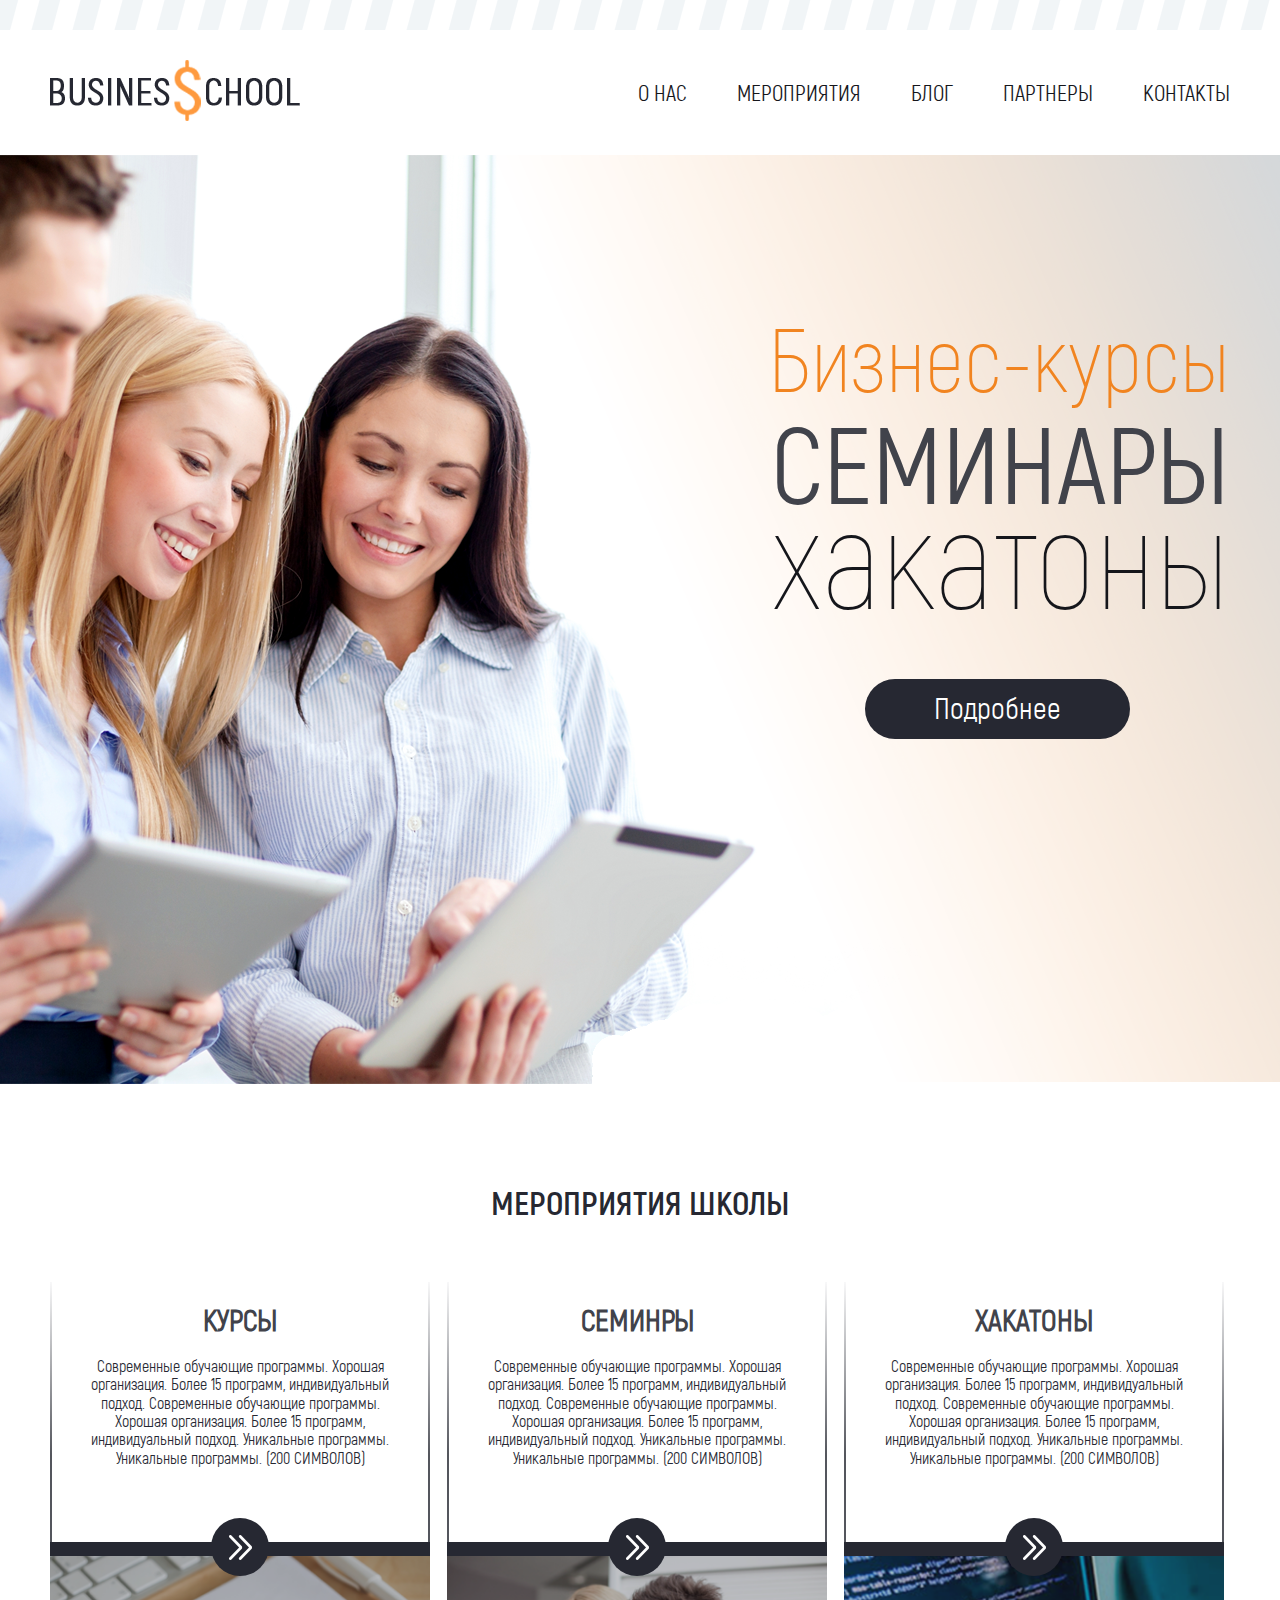
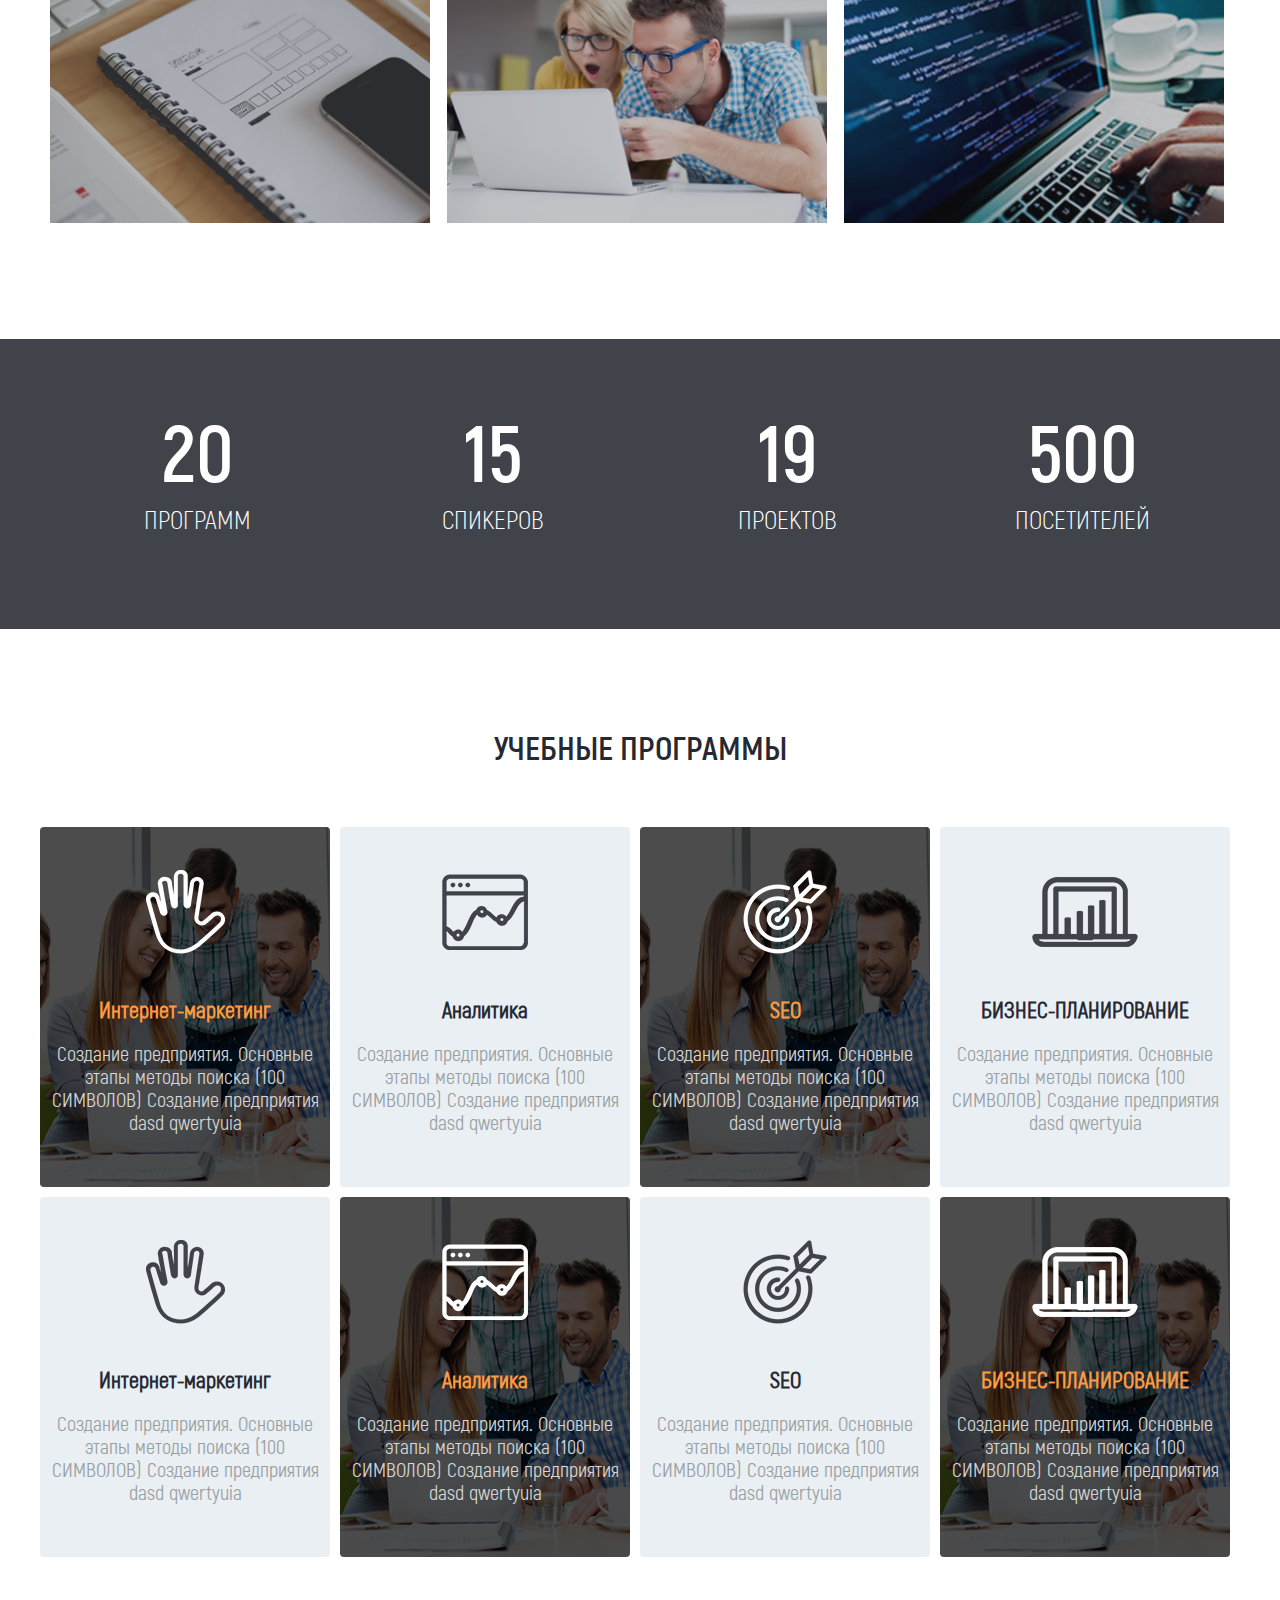
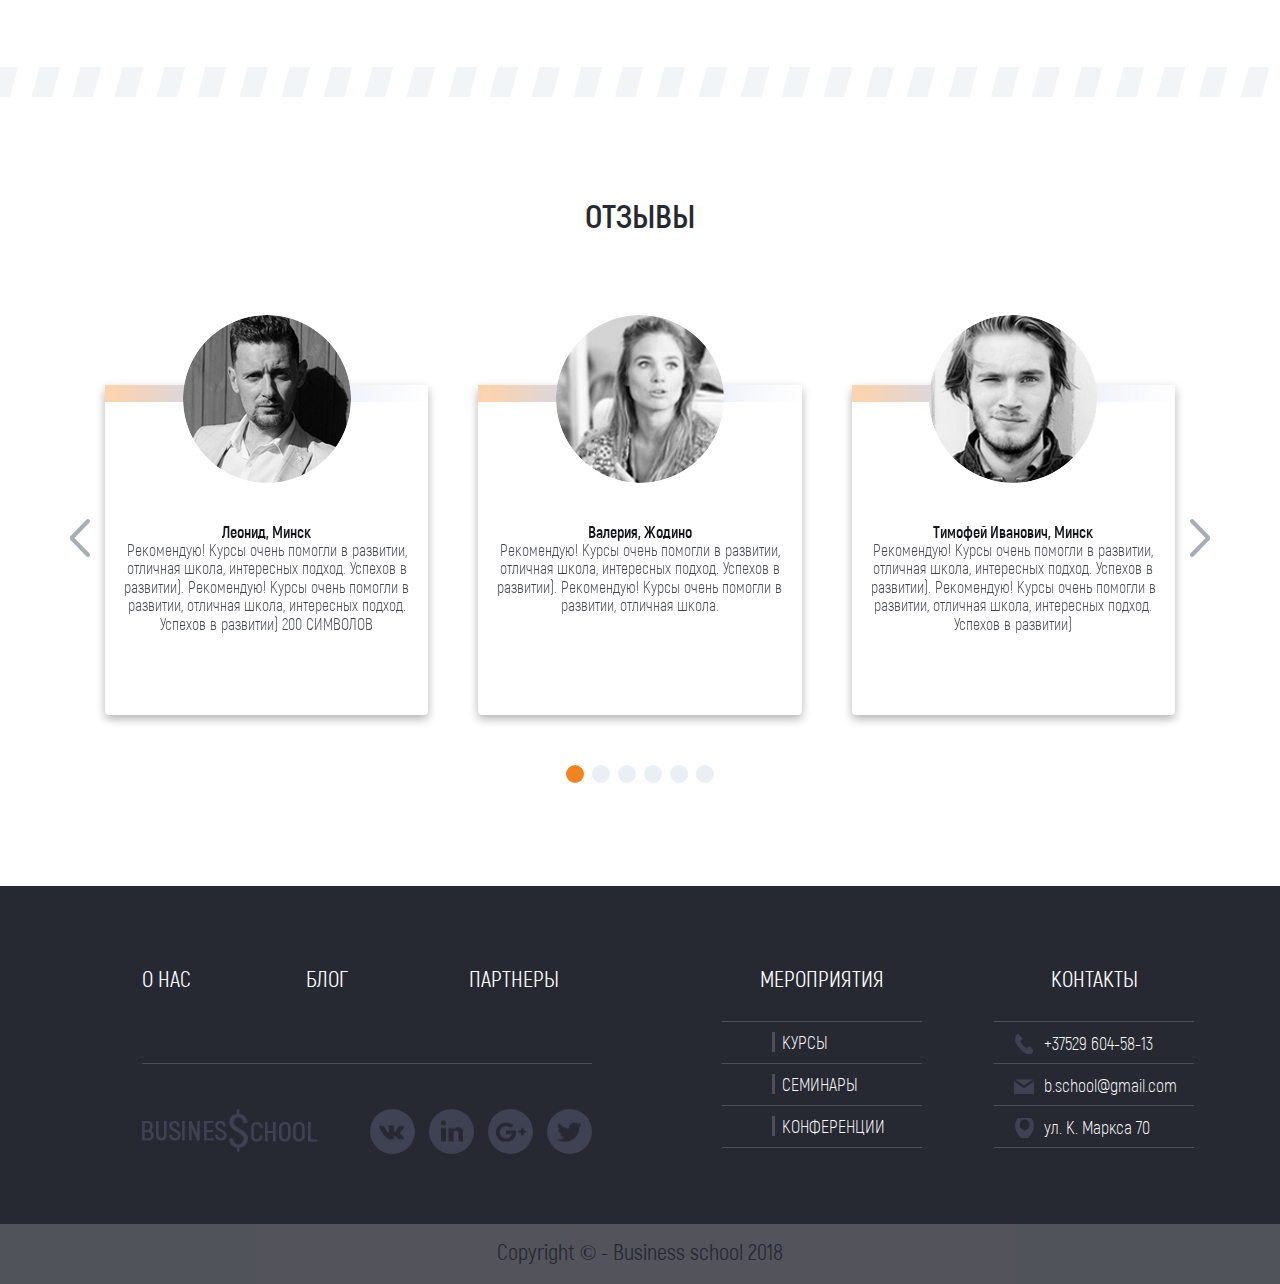
<file: index.html>
<!DOCTYPE html>
<html lang="ru" class="mainPage">
<head>
    <meta charset="UTF-8">
    <meta http-equiv="X-UA-Compatible" content="IE=Edge">
    <meta name="viewport" content="width=device-width, initial-scale=1">
    <meta name="keywords" content="">
    <meta name="description" content="бизнес школа">
    <title>Бизнес школа</title>
    <link rel="SHORTCUT ICON" href="images/favicon.ico" type="image/x-icon">
    <link rel="stylesheet" href="style/swiper.min.css">
    <link rel="stylesheet" href="style/style.css">
    <script src="js/jquery-3.3.1.min.js"></script>
    <script src="js/swiper.min.js"></script>
    <script src="js/script.js"></script>
    <script src="js/jquery.easypiechart.min.js"></script>
</head>
<body>
<div class="customLine"></div>
<header>
    <a href="index.html" class="logotype">BUSINES SCHOOL</a>
    <nav>
        <div class="trigger">
            <span></span>
        </div>
        <ul>
            <li><a href="index.html">О нас</a></li>
            <li class="subMenu">
                <a href="events.html">Мероприятия</a>
                <ul class="dropDownMenu">
                    <li><a href="course.html">Курсы</a></li>
                    <li><a href="events.html">Семинары</a></li>
                    <li><a href="events.html">Конференции</a></li>
                </ul>
            </li>

            <li><a href="#">Блог</a></li>
            <li><a href="#">Партнеры</a></li>
            <li><a href="contacts.html">Контакты</a></li>
        </ul>
    </nav>
</header>
<!--ФОновое изображение приходит в style="" для упращения работы с БД-->

<section class=" mainInformation" style="background: url('images/mainBannerImage.png') no-repeat center;">
    <div class="container">
        <h1>Бизнес-курсы</h1>
        <h2>Семинары</h2>
        <h3>Хакатоны</h3>
        <button>подробнее</button>
    </div>
</section>

<section class=" events">
    <h2>МЕРОПРИЯТИЯ ШКОЛЫ</h2>
    <div class="container">
        <div class="eventItem">
            <div class="eventDescription">
                <h4>Курсы</h4>
                <p>Современные обучающие программы. Хорошая организация. Более 15 программ, индивидуальный подход.
                    Современные обучающие программы. Хорошая организация. Более 15 программ, индивидуальный подход.
                    Уникальные программы.
                    Уникальные программы. (200 СИМВОЛОВ)</p>
            </div>
            <div class="eventImage">
                <img src="images/evenItemCourses.png" alt="курсы">
            </div>
            <a href="#" title="подробнее">подробнее</a>
        </div>

        <div class="eventItem">
            <div class="eventDescription">
                <h4>Семинры</h4>
                <p>Современные обучающие программы. Хорошая организация. Более 15 программ, индивидуальный подход.
                    Современные обучающие программы. Хорошая организация. Более 15 программ, индивидуальный подход.
                    Уникальные программы.
                    Уникальные программы. (200 СИМВОЛОВ)</p>
            </div>
            <div class="eventImage">
                <img src="images/evenItemSeminars.png" alt="семинары">
            </div>
            <a href="#" title="подробнее">подробнее</a>
        </div>

        <div class="eventItem">
            <div class="eventDescription">
                <h4>хакатоны</h4>
                <p>Современные обучающие программы. Хорошая организация. Более 15 программ, индивидуальный подход.
                    Современные обучающие программы. Хорошая организация. Более 15 программ, индивидуальный подход.
                    Уникальные программы.
                    Уникальные программы. (200 СИМВОЛОВ)</p>
            </div>
            <div class="eventImage">
                <img src="images/evenItemHackathons.png" alt="хакатоны">
            </div>
            <a href="#" title="подробнее">подробнее</a>
        </div>

    </div>
</section>

<section class="statistic">
    <div class="container">


        <div class="statisticItemContainer">
            <div class="chart" data-percent="40">
                <div class="statisticCount">20</div>
                <div class="statisticTitle">программ</div>
            </div>
        </div>

        <div class="statisticItemContainer">
            <div class="chart" data-percent="35">
                <div class="statisticCount">15</div>
                <div class="statisticTitle">спикеров</div>
            </div>
        </div>


        <div class="statisticItemContainer">
            <div class="chart" data-percent="55">
                <div class="statisticCount">19</div>
                <div class="statisticTitle">проектов</div>
            </div>
        </div>


        <div class="statisticItemContainer">
            <div class="chart" data-percent="73">
                <div class="statisticCount">500</div>
                <div class="statisticTitle">посетителей</div>
            </div>
        </div>
    </div>

</section>

<section class="programs">
    <h2>Учебные программы</h2>
    <div class="container">

        <!--Каждый курс находится в div.programItem
            Внутри всегда есть IMG . Если курс не кастомный(нет фоновой картинки)
            тег img скрывается стилями.
            Когда курс катсомный добавляется класс programItemOdd, который
            отображает тег img, добавляет темный фон для курса и меняет цвет
            названия курса
        -->


        <a href="#" class="programItem programItemOdd">
            <img src="images/programs/coursItemBackground.png">
            <div class="programItemContent">
                <div class="programItemIcon">
                    <img src="images/programs/icon1.png">
                </div>
                <h4>Интернет-маркетинг</h4>
                <p>Создание предприятия. Основные этапы методы поиска (100 СИМВОЛОВ) Создание предприятия dasd
                    qwertyuia </p>
            </div>
        </a>

        <a href="#" class="programItem ">
            <img src="images/programs/coursItemBackground.png">
            <div class="programItemContent">
                <div class="programItemIcon">
                    <img src="images/programs/icon2.png">
                </div>
                <h4>Аналитика</h4>
                <p>Создание предприятия. Основные этапы методы поиска (100 СИМВОЛОВ) Создание предприятия dasd
                    qwertyuia </p>
            </div>
        </a>

        <a href="#" class="programItem programItemOdd">
            <img src="images/programs/coursItemBackground.png">
            <div class="programItemContent">
                <div class="programItemIcon">
                    <img src="images/programs/icon3.png">
                </div>
                <h4>SEO</h4>
                <p>Создание предприятия. Основные этапы методы поиска (100 СИМВОЛОВ) Создание предприятия dasd
                    qwertyuia </p>
            </div>
        </a>

        <a href="#" class="programItem ">
            <img src="images/programs/coursItemBackground.png">
            <div class="programItemContent">
                <div class="programItemIcon">
                    <img src="images/programs/icon4.png">
                </div>
                <h4>БИЗНЕС-ПЛАНИРОВАНИЕ</h4>
                <p>Создание предприятия. Основные этапы методы поиска (100 СИМВОЛОВ) Создание предприятия dasd
                    qwertyuia </p>
            </div>
        </a>

        <a href="#" class="programItem ">
            <img src="images/programs/coursItemBackground.png">
            <div class="programItemContent">
                <div class="programItemIcon">
                    <img src="images/programs/icon5.png">
                </div>
                <h4>Интернет-маркетинг</h4>
                <p>Создание предприятия. Основные этапы методы поиска (100 СИМВОЛОВ) Создание предприятия dasd
                    qwertyuia </p>
            </div>
        </a>

        <a href="#" class="programItem programItemOdd">
            <img src="images/programs/coursItemBackground.png">
            <div class="programItemContent">
                <div class="programItemIcon">
                    <img src="images/programs/icon6.png">
                </div>
                <h4>Аналитика</h4>
                <p>Создание предприятия. Основные этапы методы поиска (100 СИМВОЛОВ) Создание предприятия dasd
                    qwertyuia </p>
            </div>
        </a>

        <a href="#" class="programItem ">
            <img src="images/programs/coursItemBackground.png">
            <div class="programItemContent">
                <div class="programItemIcon">
                    <img src="images/programs/icon7.png">
                </div>
                <h4>SEO</h4>
                <p>Создание предприятия. Основные этапы методы поиска (100 СИМВОЛОВ) Создание предприятия dasd
                    qwertyuia </p>
            </div>
        </a>

        <a href="#" class="programItem programItemOdd">
            <img src="images/programs/coursItemBackground.png">
            <div class="programItemContent">
                <div class="programItemIcon">
                    <img src="images/programs/icon8.png">
                </div>
                <h4>БИЗНЕС-ПЛАНИРОВАНИЕ</h4>
                <p>Создание предприятия. Основные этапы методы поиска (100 СИМВОЛОВ) Создание предприятия dasd
                    qwertyuia </p>
            </div>
        </a>
    </div>
</section>
<div class="customLine"></div>

<section class="reviews">
    <h2>Отзывы</h2>
    <!-- Slider main container -->
    <div class="swiper-container">
        <!-- Additional required wrapper -->
        <div class="swiper-wrapper">
            <!-- Slides -->
            <div class="swiper-slide">
                <div class="review">
                    <div class="decorationLine"></div>
                    <div class="reviewerAvatar">
                        <img src="images/reviews/reviewAvatar1.png">
                    </div>
                    <h5>Леонид, Минск</h5>
                    <p>Рекомендую! Курсы очень помогли в развитии, отличная школа, интересных подход. Успехов в
                        развитии). Рекомендую! Курсы очень помогли в развитии, отличная школа, интересных подход.
                        Успехов в развитии) 200 СИМВОЛОВ</p>
                </div>
            </div>

            <div class="swiper-slide">
                <div class="review">
                    <div class="decorationLine"></div>
                    <div class="reviewerAvatar">
                        <img src="images/reviews/reviewAvatar2.png">
                    </div>
                    <h5>Валерия, Жодино</h5>
                    <p>Рекомендую! Курсы очень помогли в развитии, отличная школа, интересных подход. Успехов в
                        развитии). Рекомендую! Курсы очень помогли в развитии, отличная школа.</p>
                </div>
            </div>

            <div class="swiper-slide">
                <div class="review">
                    <div class="decorationLine"></div>
                    <div class="reviewerAvatar">
                        <img src="images/reviews/reviewAvatar3.png">
                    </div>
                    <h5>Тимофей Иванович, Минск</h5>
                    <p>Рекомендую! Курсы очень помогли в развитии, отличная школа, интересных подход. Успехов в
                        развитии). Рекомендую! Курсы очень помогли в развитии, отличная школа, интересных подход.
                        Успехов в развитии)</p>
                </div>
            </div>

            <div class="swiper-slide">
                <div class="review">
                    <div class="decorationLine"></div>
                    <div class="reviewerAvatar">
                        <img src="images/reviews/reviewAvatar1.png">
                    </div>
                    <h5>Леонид, Минск</h5>
                    <p>Рекомендую! Курсы очень помогли в развитии, отличная школа, интересных подход. Успехов в
                        развитии). Рекомендую! Курсы очень помогли в развитии, отличная школа, интересных подход.
                        Успехов в развитии)</p>
                </div>
            </div>

            <div class="swiper-slide">
                <div class="review">
                    <div class="decorationLine"></div>
                    <div class="reviewerAvatar">
                        <img src="images/reviews/reviewAvatar2.png">
                    </div>
                    <h5>Валерия, Жодино</h5>
                    <p>Рекомендую! Курсы очень помогли в развитии, отличная школа, интересных подход. Успехов в
                        развитии). Рекомендую! Курсы очень помогли в развитии, отличная школа.</p>
                </div>
            </div>

            <div class="swiper-slide">
                <div class="review">
                    <div class="decorationLine"></div>
                    <div class="reviewerAvatar">
                        <img src="images/reviews/reviewAvatar3.png">
                    </div>
                    <h5>Тимофей Иванович, Минск</h5>
                    <p>Рекомендую! Курсы очень помогли в развитии, отличная школа, интересных подход. Успехов в
                        развитии). Рекомендую! Курсы очень помогли в развитии, отличная школа, интересных подход.
                        Успехов в развитии)</p>
                </div>
            </div>
        </div>
        <!-- If we need pagination -->
        <div class="swiper-pagination"></div>

        <!-- If we need navigation buttons -->
        <div class="swiper-button-prev"></div>
        <div class="swiper-button-next"></div>

        <!-- If we need scrollbar -->
        <div class="swiper-scrollbar"></div>
    </div>
</section>

<footer>
    <div class="container">
        <div class="footerNavigation">
            <div class="menuLinks">
                <a href="#">О нас</a>
                <a href="#">Блог</a>
                <a href="#">Партнеры</a>
            </div>

            <div class="menuLinksExpanded">
                <div class="event">
                    <a href=#">Мероприятия</a>
                    <div class="dropDownMenu">
                        <div><a href="#">Курсы</a></div>
                        <div><a href="#">Семинары</a></div>
                        <div><a href="#">Конференции</a></div>
                    </div>
                </div>

                <div class="contact">
                    <a href="#">Контакты</a>
                    <div class="dropDownMenu">
                        <div class="phone">+37529 604-58-13</div>
                        <div class="mail">b.school@gmail.com</div>
                        <div class="address">ул. К. Маркса 70</div>
                    </div>
                </div>
            </div>

            <div class="social">
                <div class="footerLogotype"></div>
                <div class="socialBlock">
                    <a href="#" class="vk">VK</a>
                    <a href="#" class="linked">LINKED IN</a>
                    <a href="#" class="gmail">GMAIL</a>
                    <a href="#" class="twitter">TWITTER</a>
                </div>
            </div>
        </div>


    </div>

    <div class="copyright">Copyright © - Business school 2018</div>
</footer>

</body>
</html>
</file>
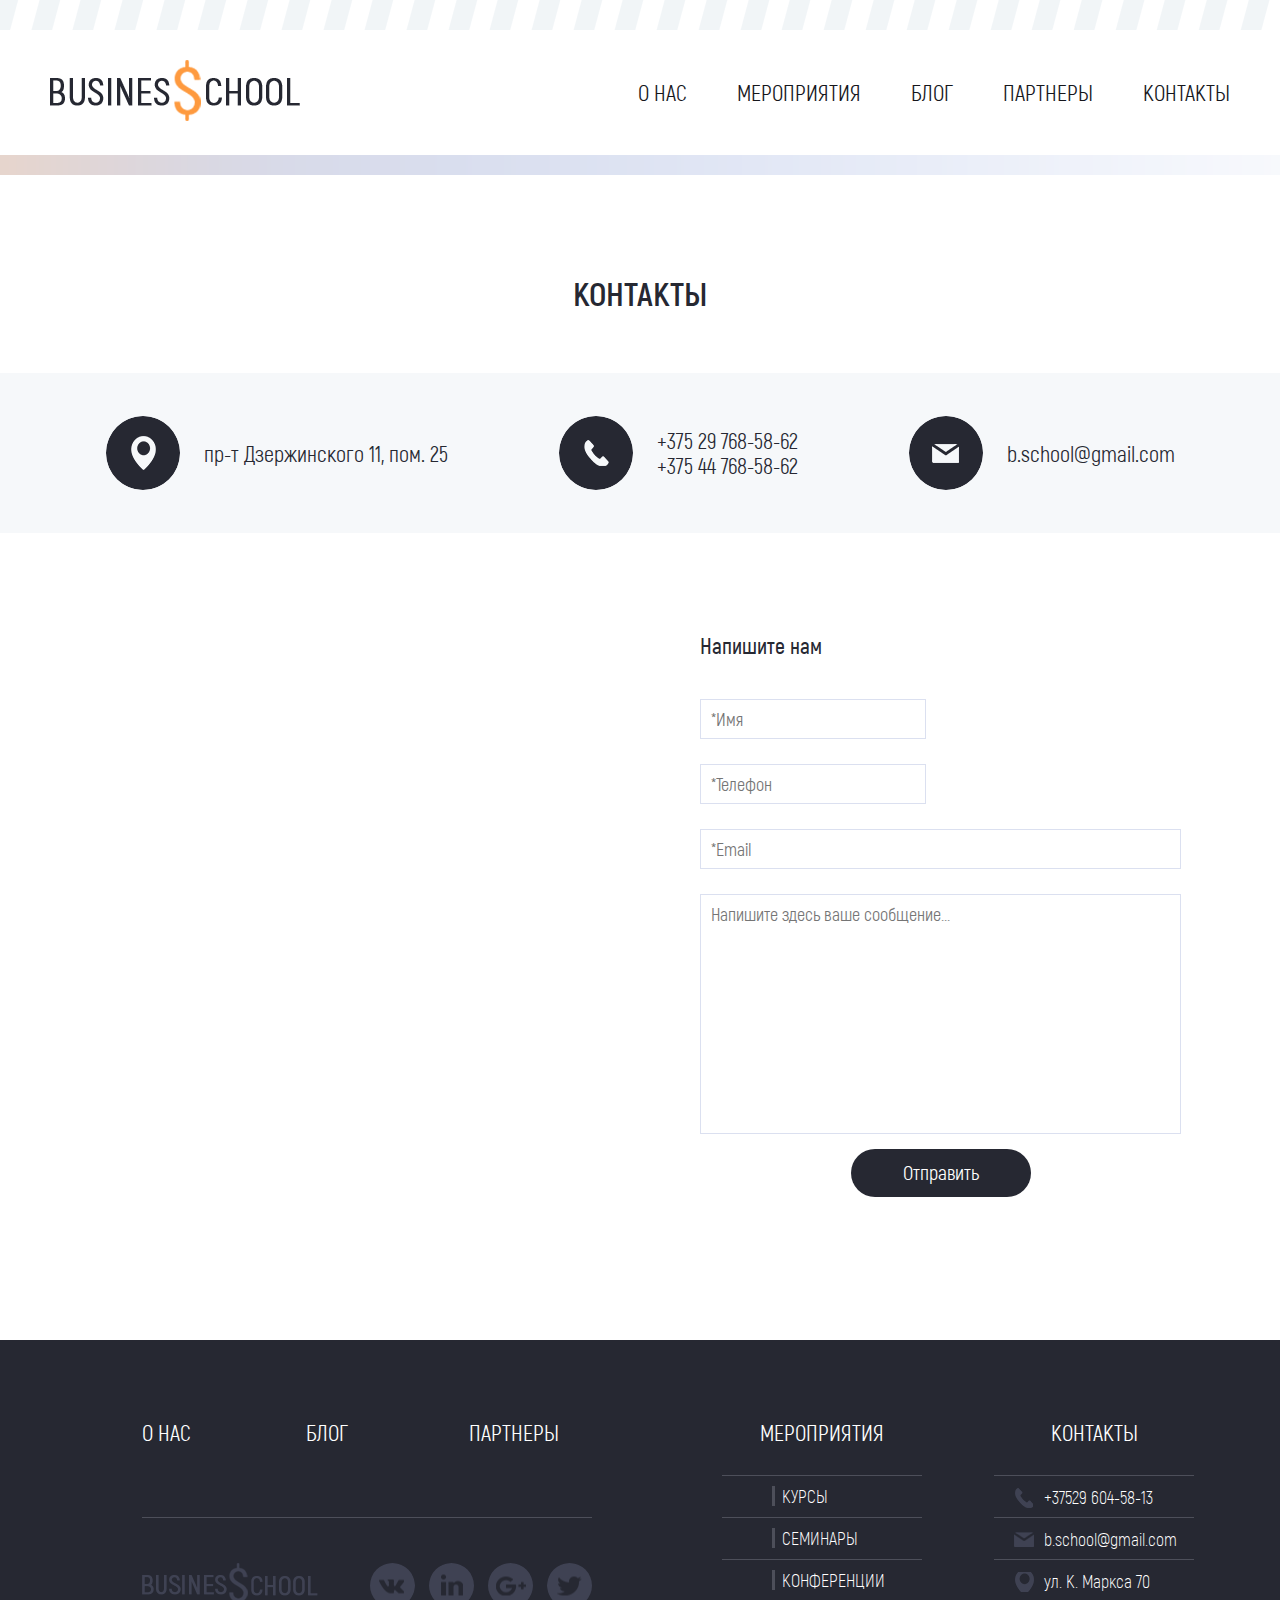
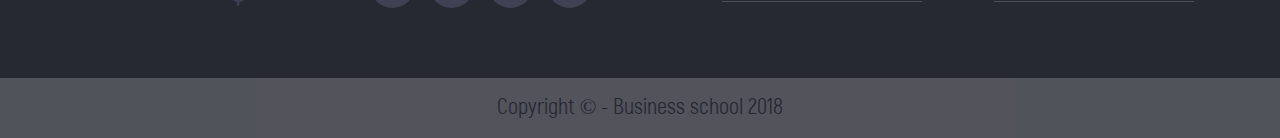
<file: contacts.html>
<!DOCTYPE html>
<html lang="ru" class="contactsPage">
<head>
    <meta charset="UTF-8">
    <meta http-equiv="X-UA-Compatible" content="IE=Edge">
    <meta name="viewport" content="width=device-width, initial-scale=1">
    <meta name="keywords" content="">
    <meta name="description" content="бизнес школа">
    <title>Контакты</title>
    <link rel="SHORTCUT ICON" href="images/favicon.ico" type="image/x-icon">
    <link rel="stylesheet" href="style/swiper.min.css">
    <link rel="stylesheet" href="style/style.css">
    <script src="js/jquery-3.3.1.min.js"></script>
    <script src="js/swiper.min.js"></script>
    
</head>
<body>
<div class="customLine"></div>
<header>
    <a href="index.html" class="logotype">BUSINES SCHOOL</a>

    <nav>
        <div class="trigger">
            <span></span>
        </div>
        <ul>
            <li><a href="index.html">О нас</a></li>
            <li class="subMenu">
                <a href="events.html">Мероприятия</a>
                <ul class="dropDownMenu">
                    <li><a href="course.html">Курсы</a></li>
                    <li><a href="events.html">Семинары</a></li>
                    <li><a href="events.html">Конференции</a></li>
                </ul>
            </li>

            <li><a href="#">Блог</a></li>
            <li><a href="#">Партнеры</a></li>
            <li><a href="contacts.html">Контакты</a></li>
        </ul>
    </nav>
</header>
<div class="gradient"></div>

<section class=" contacts">
    <h2>Контакты</h2>
    <div class="itemsContainer">
        <div class="container">
            <div class="contactItem">
                <div class="icon address"></div>
                <div class="info">пр-т Дзержинского 11, пом. 25</div>
            </div>

            <div class="contactItem">
                <div class="icon phones"></div>
                <div class="info">
                    <div>+375 29 768-58-62</div>
                    <div>+375 44 768-58-62</div>
                </div>
            </div>

            <div class="contactItem">
                <div class="icon mail"></div>
                <div class="info">b.school@gmail.com</div>
            </div>
        </div>
    </div>
    </div>
</section>

<section class="location">
    <div class="container">
        <div class="map">
            <iframe
                src="https://www.google.com/maps/embed?pb=!1m18!1m12!1m3!1d2351.451196286336!2d27.518442715588765!3d53.88818398009618!2m3!1f0!2f0!3f0!3m2!1i1024!2i768!4f13.1!3m3!1m2!1s0x46dbd00325ae6faf%3A0xf30a93bbd57f8700!2z0L_RgNC-0YHQv9C10LrRgiDQlNC30LXRgNC20LjQvdGB0LrQvtCz0L4gMTEsINCc0LjQvdGB0LogMjIwMDg5!5e0!3m2!1sru!2sby!4v1533075460682"
                width="600" height="480" frameborder="0" style="border:0" allowfullscreen></iframe>
        </div>
        <div class="form">
            <h4>Напишите нам</h4>
            <input type="text" placeholder="*Имя" class="name">
            <input type="text" placeholder="*Телефон">
            <input type="email" placeholder="*Email">
            <textarea name="moreInfo" placeholder="Напишите здесь ваше сообщение..."></textarea>
            <input type="submit" value="Отправить">
        </div>
    </div>
</section>

<footer>
    <div class="container">
        <div class="footerNavigation">
            <div class="menuLinks">
                <a href="#">О нас</a>
                <a href="#">Блог</a>
                <a href="#">Партнеры</a>
            </div>

            <div class="menuLinksExpanded">
                <div class="event">
                    <a href="#">Мероприятия</a>
                    <div class="dropDownMenu">
                        <div><a href="#">Курсы</a></div>
                        <div><a href="#">Семинары</a></div>
                        <div><a href="#">Конференции</a></div>
                    </div>
                </div>

                <div class="contact">
                    <a href="#">Контакты</a>
                    <div class="dropDownMenu">
                        <div class="phone">+37529 604-58-13</div>
                        <div class="mail">b.school@gmail.com</div>
                        <div class="address">ул. К. Маркса 70</div>
                    </div>
                </div>
            </div>

            <div class="social">
                <div class="footerLogotype"></div>
                <div class="socialBlock">
                    <a href="#" class="vk">VK</a>
                    <a href="#" class="linked">LINKED IN</a>
                    <a href="#" class="gmail">GMAIL</a>
                    <a href="#" class="twitter">TWITTER</a>
                </div>
            </div>
        </div>


    </div>

    <div class="copyright">Copyright © - Business school 2018</div>
</footer>

</body>
</html>
</file>
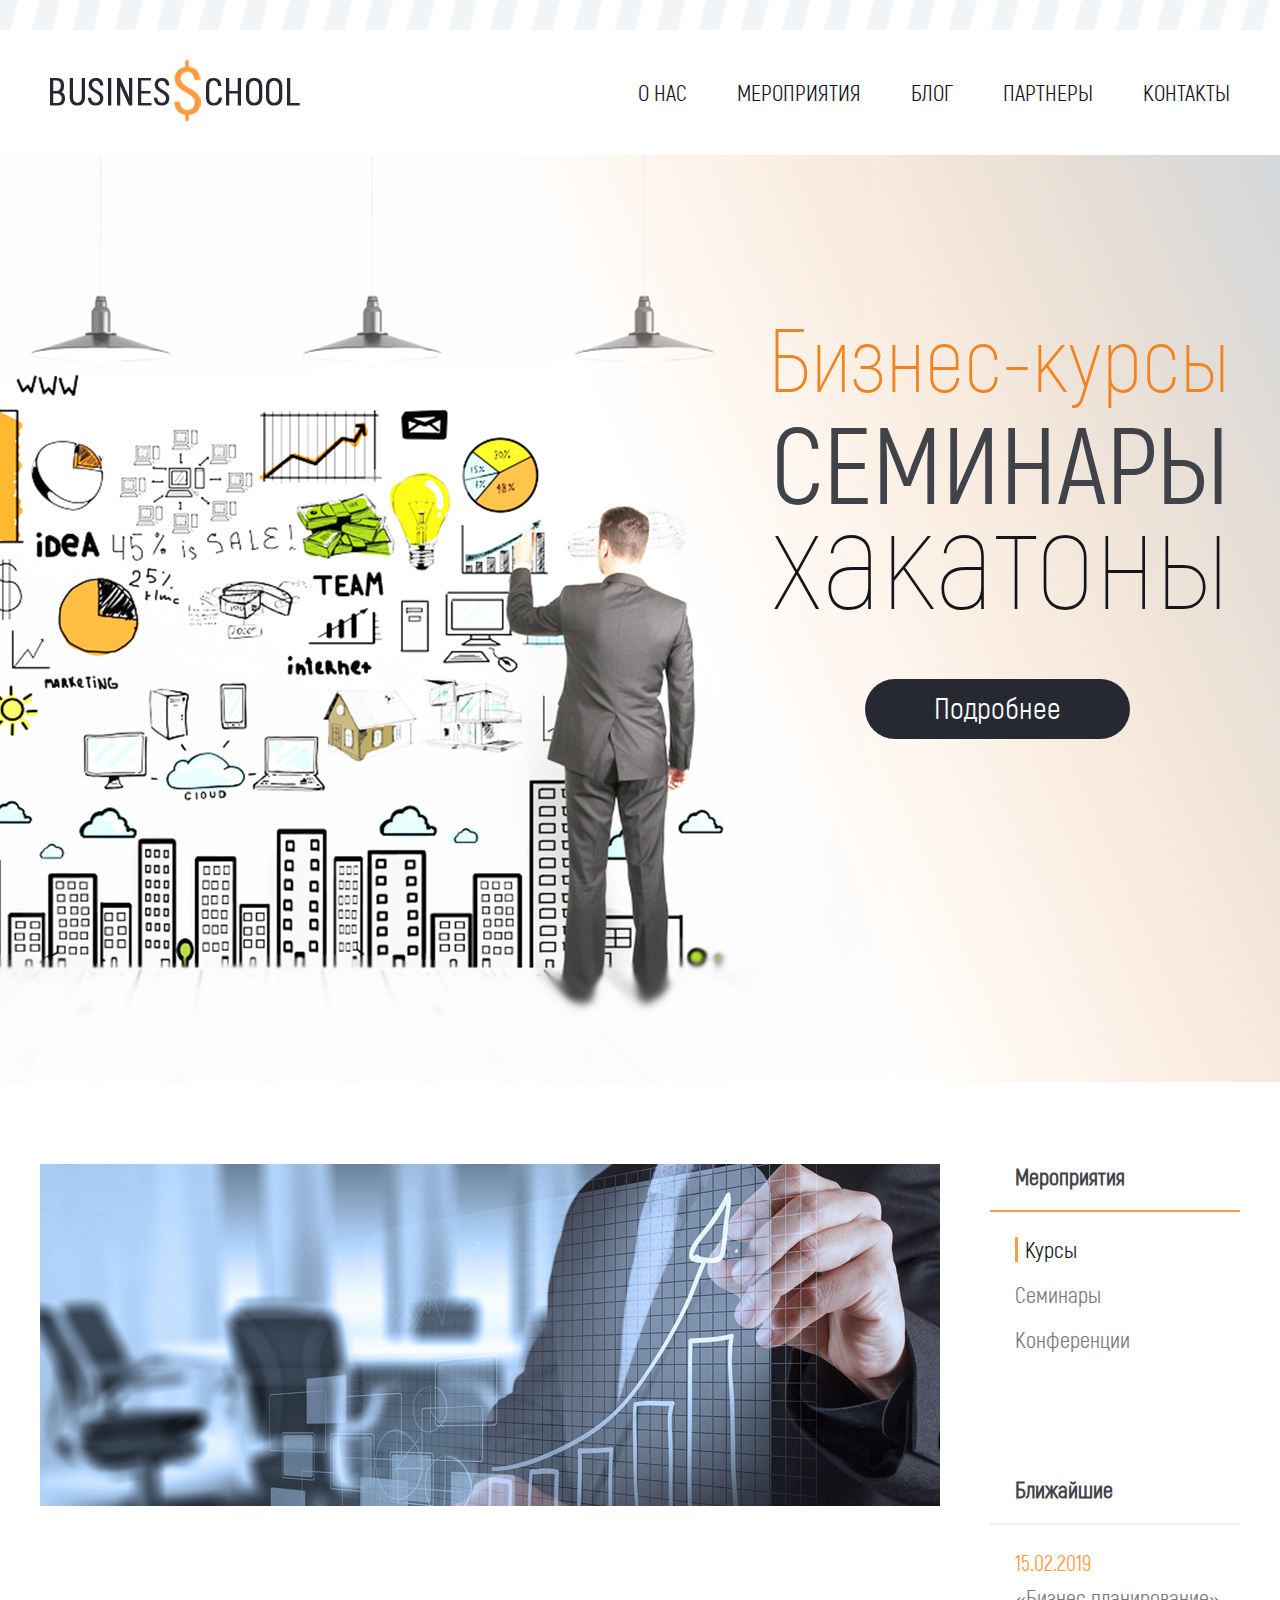
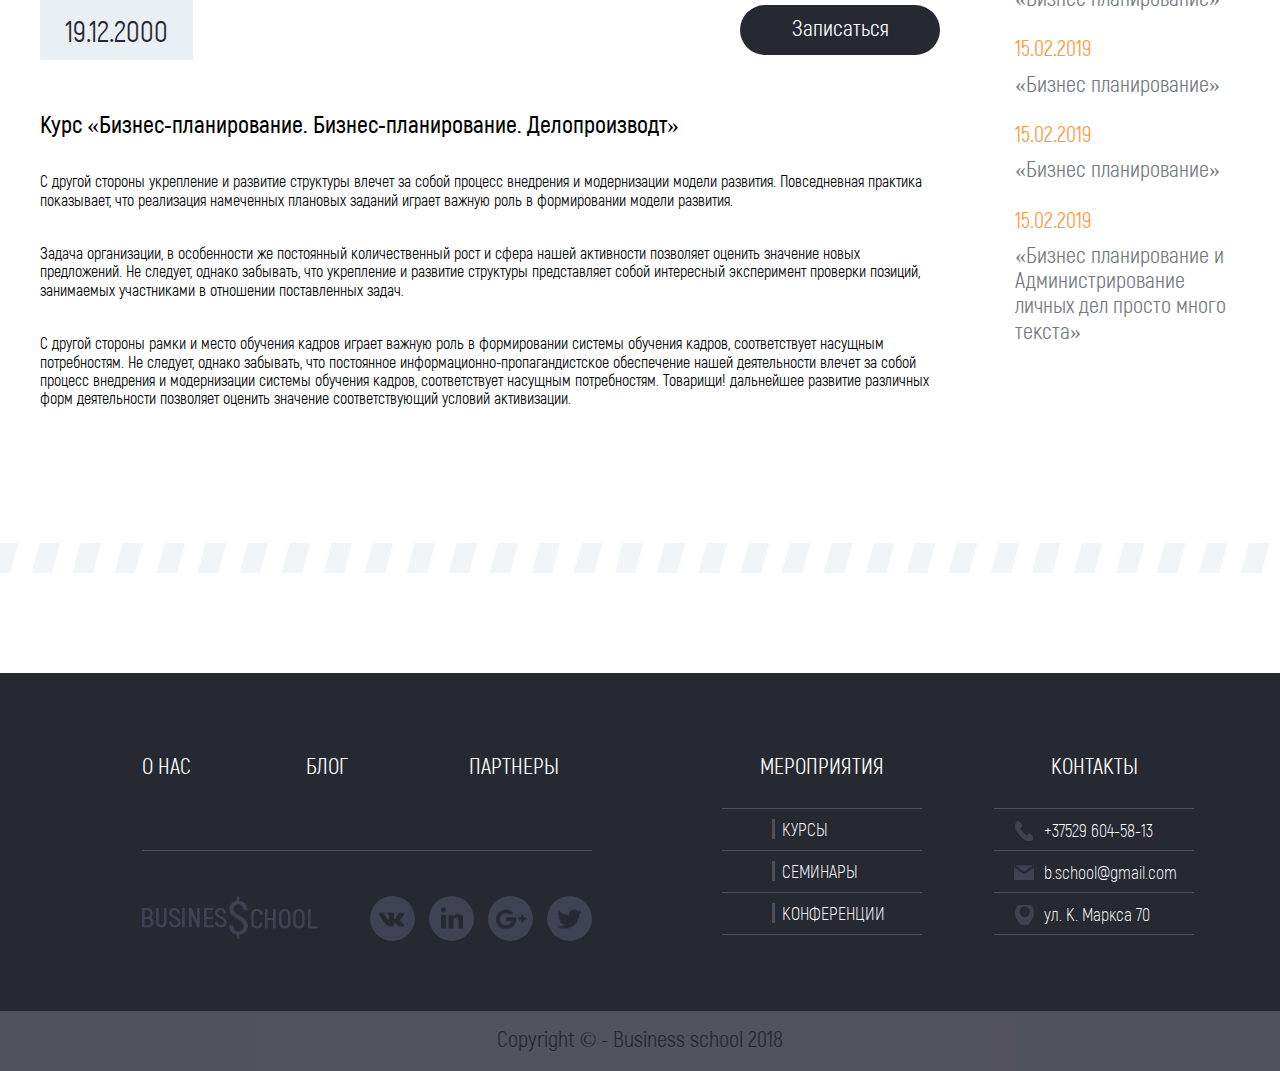
<file: course.html>
<!DOCTYPE html>
<html lang="ru" class="directions course">
<head>
    <meta charset="UTF-8">
    <meta http-equiv="X-UA-Compatible" content="IE=Edge">
    <meta name="viewport" content="width=device-width, initial-scale=1">
    <meta name="keywords" content="">
    <meta name="description" content="бизнес школа">
    <title>Конкретный курс</title>
    <link rel="SHORTCUT ICON" href="idirectionsvicon.ico" type=directions-icon">
    <link rel="stylesheet" href="style/swiper.min.css">
    <link rel="stylesheet" href="style/style.css">
    <script src="js/jquery-3.3.1.min.js"></script>
    <script src="js/swiper.min.js"></script>
    <script src="js/script.js"></script>
</head>
<body>
<div class="customLine"></div>
<header>
    <a href="index.html" class="logotype">BUSINES SCHOOL</a>

    <nav>
        <div class="trigger">
            <span></span>
        </div>
        <ul>
            <li><a href="index.html">О нас</a></li>
            <li class="subMenu">
                <a href="events.html">Мероприятия</a>
                <ul class="dropDownMenu">
                    <li><a href="course.html">Курсы</a></li>
                    <li><a href="events.html">Семинары</a></li>
                    <li><a href="events.html">Конференции</a></li>
                </ul>
            </li>

            <li><a href="#">Блог</a></li>
            <li><a href="#">Партнеры</a></li>
            <li><a href="contacts.html">Контакты</a></li>
        </ul>
    </nav>
</header>

<section class=" mainInformation" style="background: url('images/directionsBannerImage.png') no-repeat center;">
    <div class="container">
        <h1>Бизнес-курсы</h1>
        <h2>Семинары</h2>
        <h3>Хакатоны</h3>
        <button>подробнее</button>
    </div>
</section>

<div class="content">

    <!--Класс active для активной вкладки-->
    <div class="sideBar">
        <div class="sideBarEvents">
            <h3>Мероприятия</h3>
            <ul class="menu">
                <li><a href="#" class="active">Курсы</a></li>
                <li><a href="#">Семинары</a></li>
                <li><a href="#">Конференции</a></li>
            </ul>
        </div>
        <div class="sideBarNext">
            <h3>Ближайшие</h3>
            <div class="sideBaeNextItem">
                <div class="data">15.02.2019</div>
                <div class="name">«Бизнес планирование»</div>
            </div>
            <div class="sideBaeNextItem">
                <div class="data">15.02.2019</div>
                <div class="name">«Бизнес планирование»</div>
            </div>

            <div class="sideBaeNextItem">
                <div class="data">15.02.2019</div>
                <div class="name">«Бизнес планирование»</div>
            </div>

            <div class="sideBaeNextItem">
                <div class="data">15.02.2019</div>
                <div class="name">«Бизнес планирование и Администрирование личных дел просто много текста»</div>
            </div>
        </div>
    </div>

    <div class="courseMainInformation">
        <div class="courseImage">
            <img src="images/courses/course1.png" alt="">
        </div>

        <div class="courseDate">19.12.2000</div>
        <button>записаться</button>

        <div class="courseDescription">
            <h2>Курс «Бизнес-планирование. Бизнес-планирование. Делопроизводт»
            </h2>
            <p>
                С другой стороны укрепление и развитие структуры влечет за собой процесс внедрения и модернизации модели
                развития. Повседневная практика показывает, что реализация намеченных плановых заданий играет важную
                роль в формировании модели развития.
            </p>

            <p>
                Задача организации, в особенности же постоянный количественный рост и сфера нашей активности позволяет
                оценить значение новых предложений. Не следует, однако забывать, что укрепление и развитие структуры
                представляет собой интересный эксперимент проверки позиций, занимаемых участниками в отношении
                поставленных задач.
            </p>

            <p>
                С другой стороны рамки и место обучения кадров играет важную роль в формировании системы обучения
                кадров, соответствует насущным потребностям. Не следует, однако забывать, что постоянное
                информационно-пропагандистское обеспечение нашей деятельности влечет за собой процесс внедрения и
                модернизации системы обучения кадров, соответствует насущным потребностям. Товарищи! дальнейшее развитие
                различных форм деятельности позволяет оценить значение соответствующий условий активизации.
            </p>
        </div>
    </div>


</div>


<div class="customLine"></div>


<footer>
    <div class="container">
        <div class="footerNavigation">
            <div class="menuLinks">
                <a href="#">О нас</a>
                <a href="#">Блог</a>
                <a href="#">Партнеры</a>
            </div>

            <div class="menuLinksExpanded">
                <div class="event">
                    <a href=#">Мероприятия</a>
                    <div class="dropDownMenu">
                        <div><a href="#">Курсы</a></div>
                        <div><a href="#">Семинары</a></div>
                        <div><a href="#">Конференции</a></div>
                    </div>
                </div>

                <div class="contact">
                    <a href="#">Контакты</a>
                    <div class="dropDownMenu">
                        <div class="phone">+37529 604-58-13</div>
                        <div class="mail">b.school@gmail.com</div>
                        <div class="address">ул. К. Маркса 70</div>
                    </div>
                </div>
            </div>

            <div class="social">
                <div class="footerLogotype"></div>
                <div class="socialBlock">
                    <a href="#" class="vk">VK</a>
                    <a href="#" class="linked">LINKED IN</a>
                    <a href="#" class="gmail">GMAIL</a>
                    <a href="#" class="twitter">TWITTER</a>
                </div>
            </div>
        </div>


    </div>

    <div class="copyright">Copyright © - Business school 2018</div>
</footer>

</body>
</html>
</file>
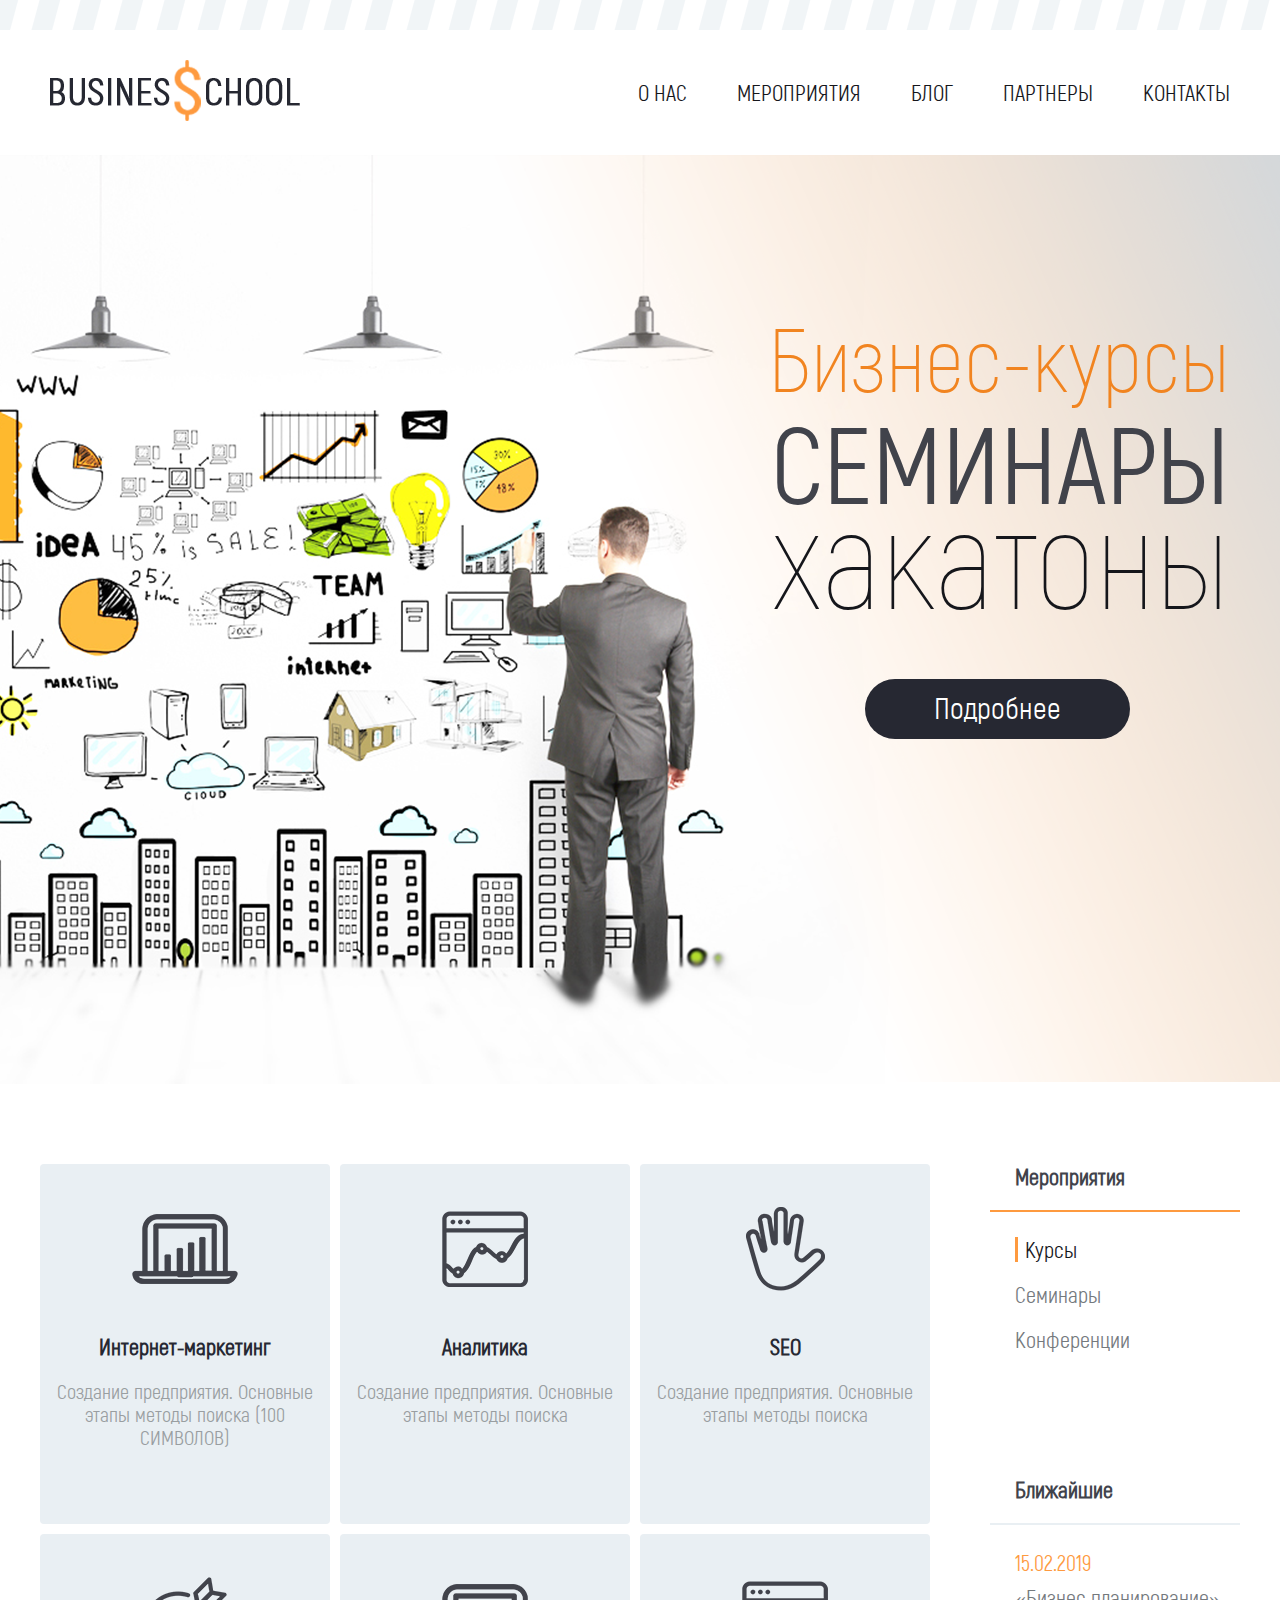
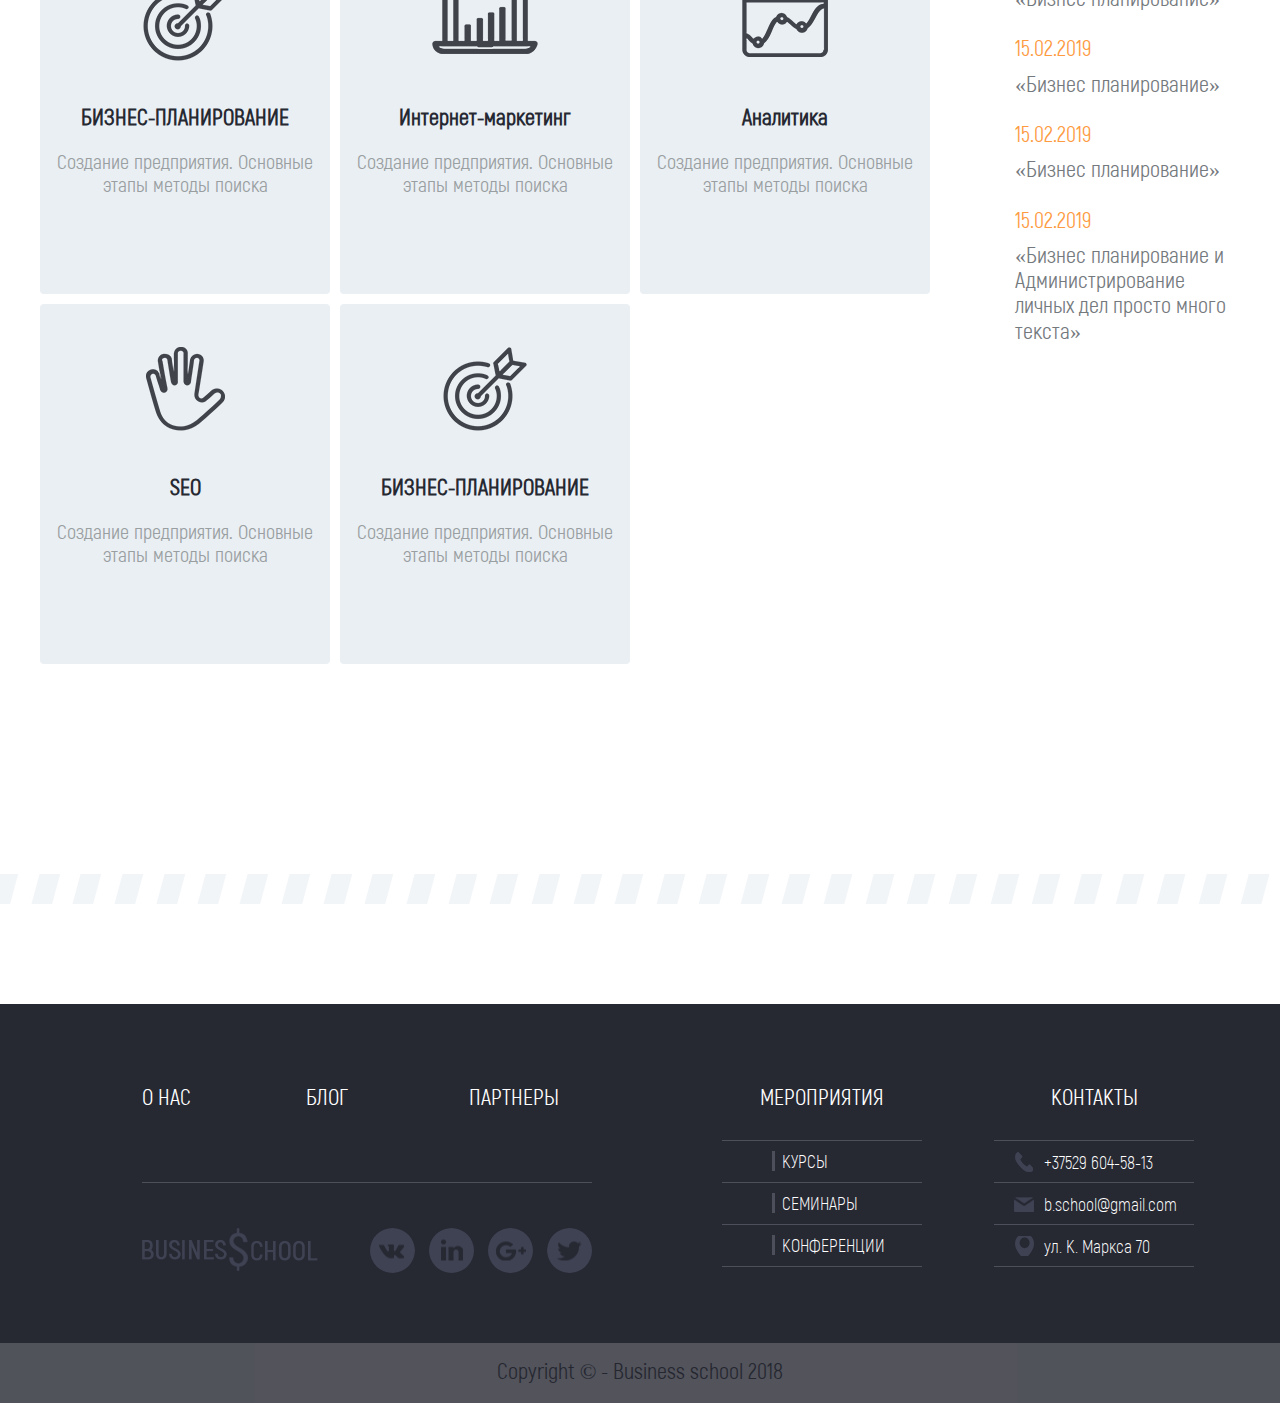
<file: direction.html>
<!DOCTYPE html>
<html lang="ru" class="directions">
<head>
    <meta charset="UTF-8">
    <meta http-equiv="X-UA-Compatible" content="IE=Edge">
    <meta name="viewport" content="width=device-width, initial-scale=1">
    <meta name="keywords" content="">
    <meta name="description" content="бизнес школа">
    <title>Выбранное направления</title>
    <link rel="SHORTCUT ICON" href="idirectionsvicon.ico" type=directions-icon">
    <link rel="stylesheet" href="style/swiper.min.css">
    <link rel="stylesheet" href="style/style.css">
    <script src="/js/jquery-3.3.1.min.js"></script>
    <script src="/js/swiper.min.js"></script>
    <script src="/js/script.js"></script>
</head>
<body>
<div class="customLine"></div>
<header>
    <a href="index.html" class="logotype">BUSINES SCHOOL</a>

    <nav>
        <div class="trigger">
            <span></span>
        </div>
        <ul>
            <li><a href="index.html">О нас</a></li>
            <li class="subMenu">
                <a href="events.html">Мероприятия</a>
                <ul class="dropDownMenu">
                    <li><a href="course.html">Курсы</a></li>
                    <li><a href="events.html">Семинары</a></li>
                    <li><a href="events.html">Конференции</a></li>
                </ul>
            </li>

            <li><a href="#">Блог</a></li>
            <li><a href="#">Партнеры</a></li>
            <li><a href="contacts.html">Контакты</a></li>
        </ul>
    </nav>
</header>

<section class=" mainInformation" style="background: url('images/directionsBannerImage.png') no-repeat center;">
    <div class="container">
        <h1>Бизнес-курсы</h1>
        <h2>Семинары</h2>
        <h3>Хакатоны</h3>
        <button>подробнее</button>
    </div>
</section>

<div class="content">
    <div class="programs">
        <div class="container">

            <!--Каждый курс находится в div.programItem
                Внутри всегда есть IMG . Если курс не кастомный(нет фоновой картинки)
                тег img скрывается стилями.
                Когда курс катсомный добавляется класс, который
                отображает тег img, добавляет темный фон для курса и меняет цвет
                названия курса
            -->


            <a href="#" class="programItem">
                <img src="images/programs/coursItemBackground.png">
                <div class="programItemContent">
                    <div class="programItemIcon">
                        <img src="images/directions/icon1.png">
                    </div>
                    <h4>Интернет-маркетинг</h4>
                    <p>Создание предприятия. Основные этапы методы поиска (100 СИМВОЛОВ) </p>
                </div>
            </a>

            <a href="#" class="programItem ">
                <img src="images/programs/coursItemBackground.png">
                <div class="programItemContent">
                    <div class="programItemIcon">
                        <img src="images/directions/icon2.png">
                    </div>
                    <h4>Аналитика</h4>
                    <p>Создание предприятия. Основные этапы методы поиска </p>
                </div>
            </a>

            <a href="#" class="programItem">
                <img src="images/programs/coursItemBackground.png">
                <div class="programItemContent">
                    <div class="programItemIcon">
                        <img src="images/directions/icon3.png">
                    </div>
                    <h4>SEO</h4>
                    <p>Создание предприятия. Основные этапы методы поиска </p>
                </div>
            </a>

            <a href="#" class="programItem ">
                <img src="images/programs/coursItemBackground.png">
                <div class="programItemContent">
                    <div class="programItemIcon">
                        <img src="images/directions/icon4.png">
                    </div>
                    <h4>БИЗНЕС-ПЛАНИРОВАНИЕ</h4>
                    <p>Создание предприятия. Основные этапы методы поиска </p>
                </div>
            </a>

            <a href="#" class="programItem ">
                <img src="images/programs/coursItemBackground.png">
                <div class="programItemContent">
                    <div class="programItemIcon">
                        <img src="images/directions/icon1.png">
                    </div>
                    <h4>Интернет-маркетинг</h4>
                    <p>Создание предприятия. Основные этапы методы поиска </p>
                </div>
            </a>

            <a href="#" class="programItem">
                <img src="images/programs/coursItemBackground.png">
                <div class="programItemContent">
                    <div class="programItemIcon">
                        <img src="images/directions/icon2.png">
                    </div>
                    <h4>Аналитика</h4>
                    <p>Создание предприятия. Основные этапы методы поиска </p>
                </div>
            </a>

            <a href="#" class="programItem ">
                <img src="images/programs/coursItemBackground.png">
                <div class="programItemContent">
                    <div class="programItemIcon">
                        <img src="images/directions/icon3.png">
                    </div>
                    <h4>SEO</h4>
                    <p>Создание предприятия. Основные этапы методы поиска </p>
                </div>
            </a>

            <a href="#" class="programItem">
                <img src="images/programs/coursItemBackground.png">
                <div class="programItemContent">
                    <div class="programItemIcon">
                        <img src="images/directions/icon4.png">
                    </div>
                    <h4>БИЗНЕС-ПЛАНИРОВАНИЕ</h4>
                    <p>Создание предприятия. Основные этапы методы поиска </p>
                </div>
            </a>
        </div>
    </div>

    <!--Класс active для активной вкладки-->

    <div class="sideBar">
        <div class="sideBarEvents">
            <h3>Мероприятия</h3>
            <ul class="menu">
                <li><a href="#" class="active">Курсы</a></li>
                <li><a href="#">Семинары</a></li>
                <li><a href="#">Конференции</a></li>
            </ul>
        </div>
        <div class="sideBarNext">
            <h3 >Ближайшие</h3>
            <div class="sideBaeNextItem">
                <div class="data">15.02.2019</div>
                <div class="name">«Бизнес планирование»</div>
            </div>
            <div class="sideBaeNextItem">
                <div class="data">15.02.2019</div>
                <div class="name">«Бизнес планирование»</div>
            </div>

            <div class="sideBaeNextItem">
                <div class="data">15.02.2019</div>
                <div class="name">«Бизнес планирование»</div>
            </div>

            <div class="sideBaeNextItem">
                <div class="data">15.02.2019</div>
                <div class="name">«Бизнес планирование и Администрирование личных дел просто много текста»</div>
            </div>
        </div>
    </div>
</div>



<div class="customLine"></div>



<footer>
    <div class="container">
        <div class="footerNavigation">
            <div class="menuLinks">
                <a href="#">О нас</a>
                <a href="#">Блог</a>
                <a href="#">Партнеры</a>
            </div>

            <div class="menuLinksExpanded">
                <div class="event">
                    <a href=#">Мероприятия</a>
                    <div class="dropDownMenu">
                        <div><a href="#">Курсы</a></div>
                        <div><a href="#">Семинары</a></div>
                        <div><a href="#">Конференции</a></div>
                    </div>
                </div>

                <div class="contact">
                    <a href="#">Контакты</a>
                    <div class="dropDownMenu">
                        <div class="phone">+37529 604-58-13</div>
                        <div class="mail">b.school@gmail.com</div>
                        <div class="address">ул. К. Маркса 70</div>
                    </div>
                </div>
            </div>

            <div class="social">
                <div class="footerLogotype"></div>
                <div class="socialBlock">
                    <a href="#" class="vk">VK</a>
                    <a href="#" class="linked">LINKED IN</a>
                    <a href="#" class="gmail">GMAIL</a>
                    <a href="#" class="twitter">TWITTER</a>
                </div>
            </div>
        </div>


    </div>

    <div class="copyright">Copyright © - Business school 2018</div>
</footer>

</body>
</html>
</file>
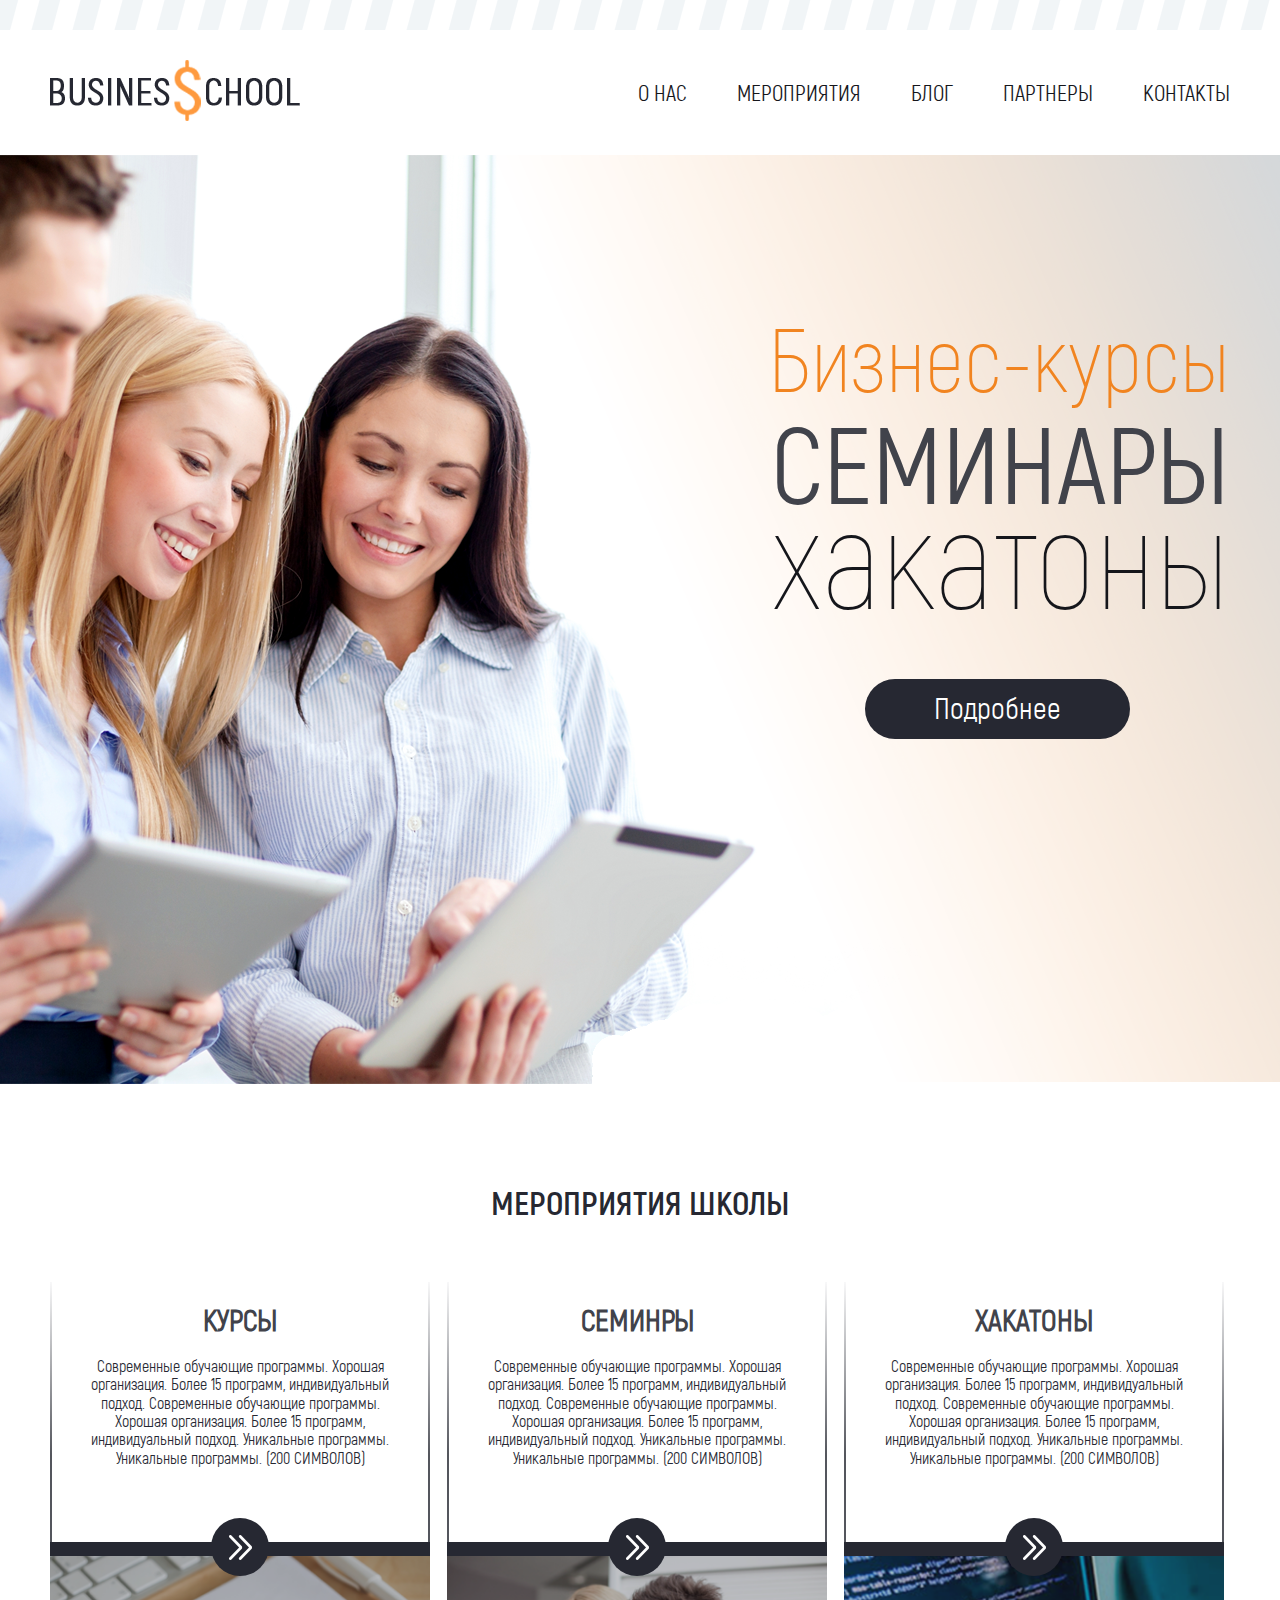
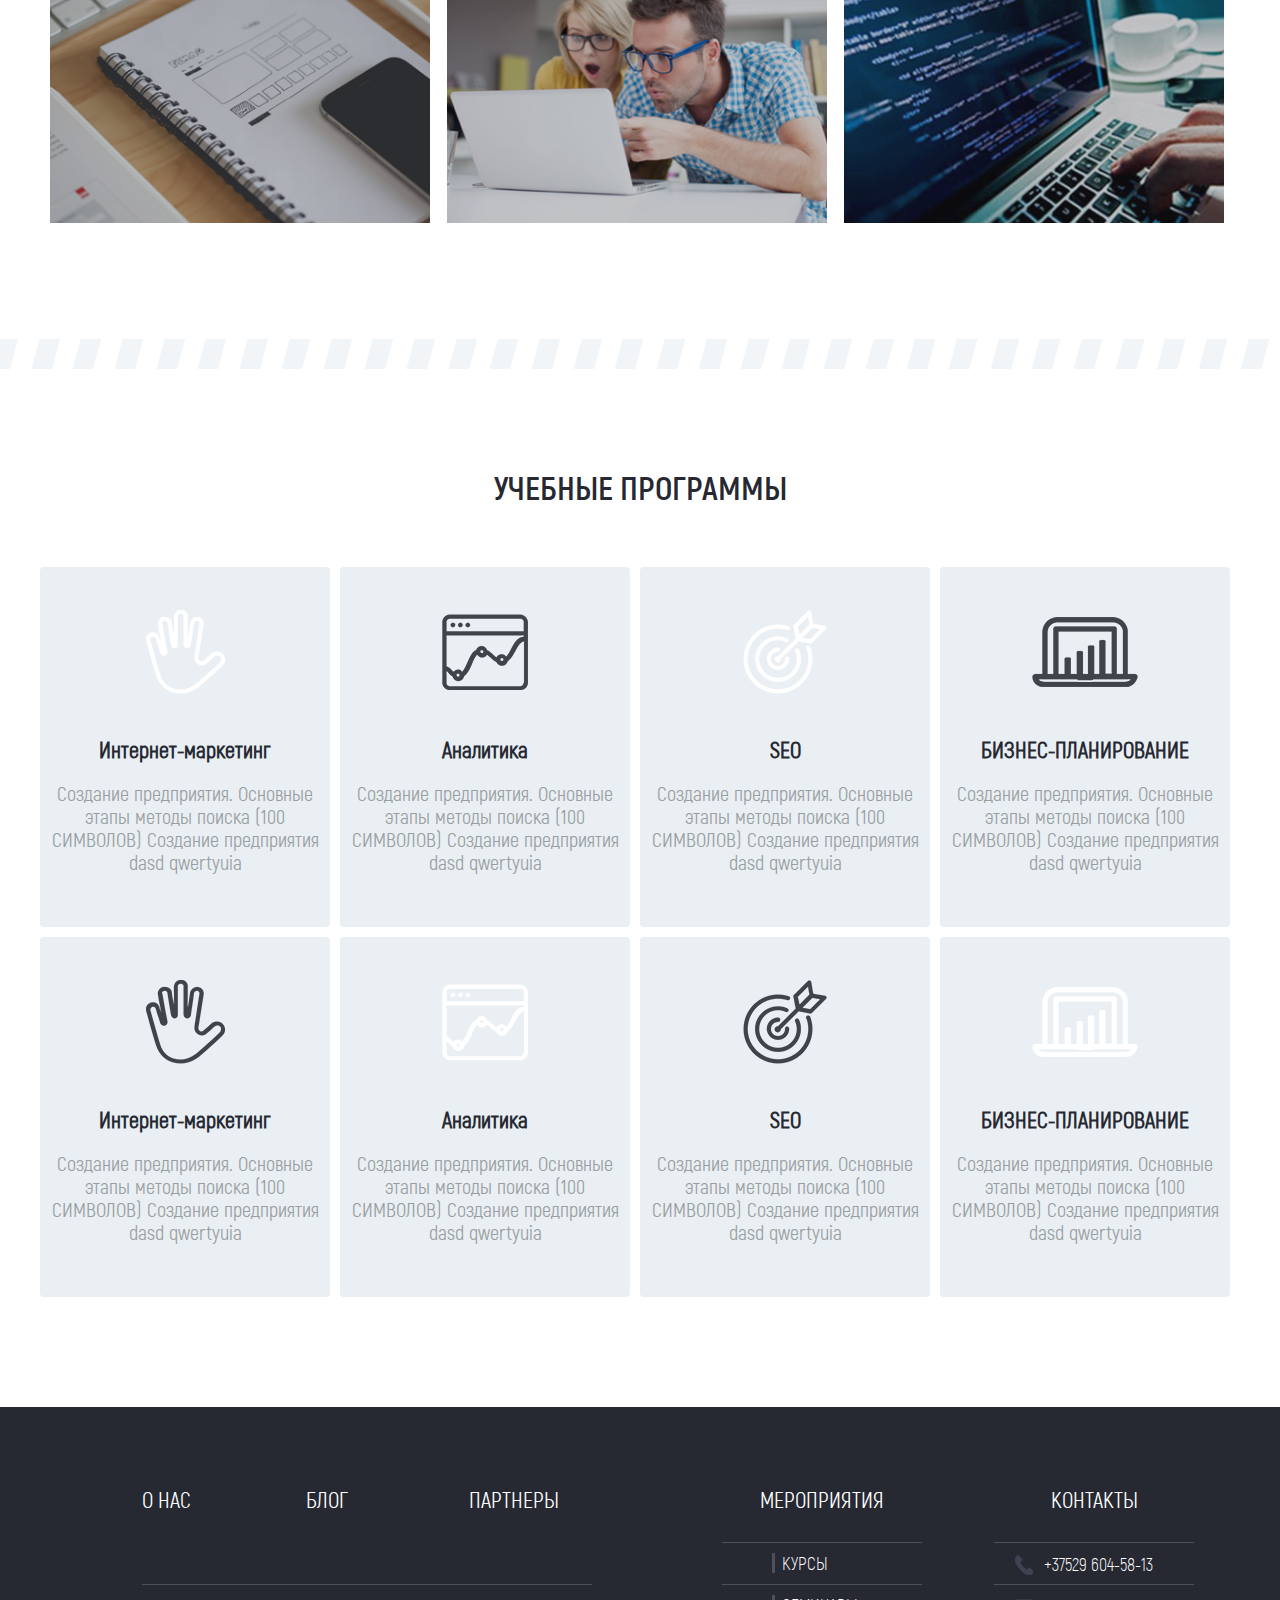
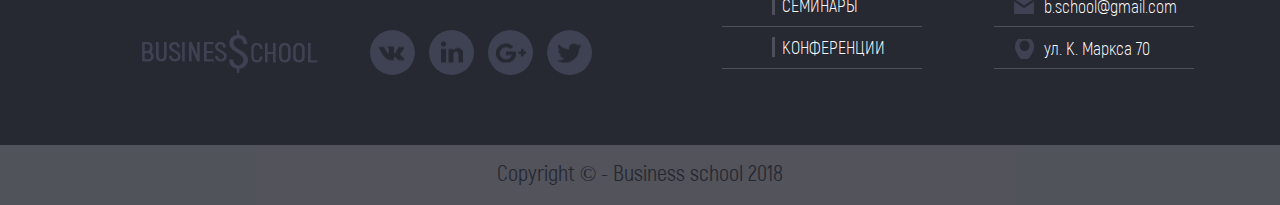
<file: events.html>
<!DOCTYPE html>
<html lang="ru" class="eventsPage">
<head>
    <meta charset="UTF-8">
    <meta http-equiv="X-UA-Compatible" content="IE=Edge">
    <meta name="viewport" content="width=device-width, initial-scale=1">
    <meta name="keywords" content="">
    <meta name="description" content="бизнес школа">
    <title>Мероприятия</title>
    <link rel="SHORTCUT ICON" href="images/favicon.ico" type="image/x-icon">
    <link rel="stylesheet" href="style/swiper.min.css">
    <link rel="stylesheet" href="style/style.css">
    <script src="js/jquery-3.3.1.min.js"></script>
    <script src="js/swiper.min.js"></script>
    <script src="js/script.js"></script>
</head>
<body>
<div class="customLine"></div>
<header>
    <a href="index.html" class="logotype">BUSINES SCHOOL</a>

    <nav>
        <div class="trigger">
            <span></span>
        </div>
        <ul>
            <li><a href="index.html">О нас</a></li>
            <li class="subMenu">
                <a href="events.html">Мероприятия</a>
                <ul class="dropDownMenu">
                    <li><a href="course.html">Курсы</a></li>
                    <li><a href="events.html">Семинары</a></li>
                    <li><a href="events.html">Конференции</a></li>
                </ul>
            </li>

            <li><a href="#">Блог</a></li>
            <li><a href="#">Партнеры</a></li>
            <li><a href="contacts.html">Контакты</a></li>
        </ul>
    </nav>
</header>

<section class=" mainInformation" style="background: url('images/mainBannerImage.png') no-repeat center;">
    <div class="container">
        <h1>Бизнес-курсы</h1>
        <h2>Семинары</h2>
        <h3>Хакатоны</h3>
        <button>подробнее</button>
    </div>
</section>

<section class=" events">
    <h2>МЕРОПРИЯТИЯ ШКОЛЫ</h2>
    <div class="container">
        <div class="eventItem">
            <div class="eventDescription">
                <h4>Курсы</h4>
                <p>Современные обучающие программы. Хорошая организация. Более 15 программ, индивидуальный подход.
                    Современные обучающие программы. Хорошая организация. Более 15 программ, индивидуальный подход.
                    Уникальные программы.
                    Уникальные программы. (200 СИМВОЛОВ)</p>
            </div>
            <div class="eventImage">
                <img src="images/evenItemCourses.png" alt="курсы">
            </div>
            <a href="#" title="подробнее">подробнее</a>
        </div>

        <div class="eventItem">
            <div class="eventDescription">
                <h4>Семинры</h4>
                <p>Современные обучающие программы. Хорошая организация. Более 15 программ, индивидуальный подход.
                    Современные обучающие программы. Хорошая организация. Более 15 программ, индивидуальный подход.
                    Уникальные программы.
                    Уникальные программы. (200 СИМВОЛОВ)</p>
            </div>
            <div class="eventImage">
                <img src="images/evenItemSeminars.png" alt="семинары">
            </div>
            <a href="#" title="подробнее">подробнее</a>
        </div>

        <div class="eventItem">
            <div class="eventDescription">
                <h4>хакатоны</h4>
                <p>Современные обучающие программы. Хорошая организация. Более 15 программ, индивидуальный подход.
                    Современные обучающие программы. Хорошая организация. Более 15 программ, индивидуальный подход.
                    Уникальные программы.
                    Уникальные программы. (200 СИМВОЛОВ)</p>
            </div>
            <div class="eventImage">
                <img src="images/evenItemHackathons.png" alt="хакатоны">
            </div>
            <a href="#" title="подробнее">подробнее</a>
        </div>

    </div>
</section>

<div class="customLine"></div>

<section class="programs">
    <h2>Учебные программы</h2>
    <div class="container">

        <!--Каждый курс находится в div.programItem
            Внутри всегда есть IMG . Если курс не кастомный(нет фоновой картинки)
            тег img скрывается стилями.
            Когда курс катсомный добавляется класс, который
            отображает тег img, добавляет темный фон для курса и меняет цвет
            названия курса
        -->


        <a href="#" class="programItem">
            <img src="images/programs/coursItemBackground.png">
            <div class="programItemContent">
                <div class="programItemIcon">
                    <img src="images/programs/icon1.png">
                </div>
                <h4>Интернет-маркетинг</h4>
                <p>Создание предприятия. Основные этапы методы поиска (100 СИМВОЛОВ) Создание предприятия dasd
                    qwertyuia</p>
            </div>
        </a>

        <a href="#" class="programItem ">
            <img src="images/programs/coursItemBackground.png">
            <div class="programItemContent">
                <div class="programItemIcon">
                    <img src="images/programs/icon2.png">
                </div>
                <h4>Аналитика</h4>
                <p>Создание предприятия. Основные этапы методы поиска (100 СИМВОЛОВ) Создание предприятия dasd
                    qwertyuia </p>
            </div>
        </a>

        <a href="#" class="programItem">
            <img src="images/programs/coursItemBackground.png">
            <div class="programItemContent">
                <div class="programItemIcon">
                    <img src="images/programs/icon3.png">
                </div>
                <h4>SEO</h4>
                <p>Создание предприятия. Основные этапы методы поиска (100 СИМВОЛОВ) Создание предприятия dasd
                    qwertyuia </p>
            </div>
        </a>

        <a href="#" class="programItem ">
            <img src="images/programs/coursItemBackground.png">
            <div class="programItemContent">
                <div class="programItemIcon">
                    <img src="images/programs/icon4.png">
                </div>
                <h4>БИЗНЕС-ПЛАНИРОВАНИЕ</h4>
                <p>Создание предприятия. Основные этапы методы поиска (100 СИМВОЛОВ) Создание предприятия dasd
                    qwertyuia </p>
            </div>
        </a>

        <a href="#" class="programItem ">
            <img src="images/programs/coursItemBackground.png">
            <div class="programItemContent">
                <div class="programItemIcon">
                    <img src="images/programs/icon5.png">
                </div>
                <h4>Интернет-маркетинг</h4>
                <p>Создание предприятия. Основные этапы методы поиска (100 СИМВОЛОВ) Создание предприятия dasd
                    qwertyuia </p>
            </div>
        </a>

        <a href="#" class="programItem">
            <img src="images/programs/coursItemBackground.png">
            <div class="programItemContent">
                <div class="programItemIcon">
                    <img src="images/programs/icon6.png">
                </div>
                <h4>Аналитика</h4>
                <p>Создание предприятия. Основные этапы методы поиска (100 СИМВОЛОВ) Создание предприятия dasd
                    qwertyuia </p>
            </div>
        </a>

        <a href="#" class="programItem ">
            <img src="images/programs/coursItemBackground.png">
            <div class="programItemContent">
                <div class="programItemIcon">
                    <img src="images/programs/icon7.png">
                </div>
                <h4>SEO</h4>
                <p>Создание предприятия. Основные этапы методы поиска (100 СИМВОЛОВ) Создание предприятия dasd
                    qwertyuia </p>
            </div>
        </a>

        <a href="#" class="programItem">
            <img src="images/programs/coursItemBackground.png">
            <div class="programItemContent">
                <div class="programItemIcon">
                    <img src="images/programs/icon8.png">
                </div>
                <h4>БИЗНЕС-ПЛАНИРОВАНИЕ</h4>
                <p>Создание предприятия. Основные этапы методы поиска (100 СИМВОЛОВ) Создание предприятия dasd
                    qwertyuia </p>
            </div>
        </a>
    </div>
</section>

<footer>
    <div class="container">
        <div class="footerNavigation">
            <div class="menuLinks">
                <a href="#">О нас</a>
                <a href="#">Блог</a>
                <a href="#">Партнеры</a>
            </div>

            <div class="menuLinksExpanded">
                <div class="event">
                    <a href=#">Мероприятия</a>
                    <div class="dropDownMenu">
                        <div><a href="#">Курсы</a></div>
                        <div><a href="#">Семинары</a></div>
                        <div><a href="#">Конференции</a></div>
                    </div>
                </div>

                <div class="contact">
                    <a href="#">Контакты</a>
                    <div class="dropDownMenu">
                        <div class="phone">+37529 604-58-13</div>
                        <div class="mail">b.school@gmail.com</div>
                        <div class="address">ул. К. Маркса 70</div>
                    </div>
                </div>
            </div>

            <div class="social">
                <div class="footerLogotype"></div>
                <div class="socialBlock">
                    <a href="#" class="vk">VK</a>
                    <a href="#" class="linked">LINKED IN</a>
                    <a href="#" class="gmail">GMAIL</a>
                    <a href="#" class="twitter">TWITTER</a>
                </div>
            </div>
        </div>


    </div>

    <div class="copyright">Copyright © - Business school 2018</div>
</footer>

</body>
</html>
</file>
<file: style/style.css>
@import "normalize.css";
.container {
  max-width: 1200px;
  width: 100%;
  margin: 0 auto;
  padding: 0 10px;
  box-sizing: border-box;
}
@font-face {
  font-family: "Akrobat-Regular";
  src: url("../fonts/akrobat/akrobat/Akrobat.eot");
  src: url("../fonts/akrobat/Akrobat.eot?#iefix") format("embedded-opentype"), url("../fonts/akrobat/Akrobat.woff") format("woff"), url("../fonts/akrobat/Akrobat.otf") format("truetype");
  font-style: normal;
  font-weight: normal;
}
@font-face {
  font-family: "Akrobat-Extralight";
  src: url("../fonts/akrobat/akrobat/Akrobatextralight.eot");
  src: url("../fonts/akrobat/Akrobatextralight.eot?#iefix") format("embedded-opentype"), url("../fonts/akrobat/Akrobatextralight.woff") format("woff"), url("../fonts/akrobat/Akrobatextralight.otf") format("truetype");
  font-style: normal;
  font-weight: 200;
}
@font-face {
  font-family: "Akrobat-Thin";
  src: url("../fonts/akrobat/Akrobatthin.eot");
  src: url("../fonts/akrobat/Akrobatthin.eot?#iefix") format("embedded-opentype"), url("../fonts/akrobat/Akrobatthin.woff") format("woff"), url("../fonts/akrobat/Akrobatthin.otf") format("truetype");
  font-style: normal;
  font-weight: 100;
}
@font-face {
  font-family: "Akrobat-Bold";
  src: url("../fonts/akrobat/Akrobatbold.eot");
  src: url("../fonts/akrobat/Akrobatbold.eot?#iefix") format("embedded-opentype"), url("../fonts/akrobat/Akrobatbold.woff") format("woff"), url("../fonts/akrobat/Akrobatbold.otf") format("truetype");
  font-style: bold;
  font-weight: 700;
}
@font-face {
  font-family: "Akrobat-Light";
  src: url("../fonts/akrobat/Akrobatlight.eot");
  src: url("../fonts/akrobat/Akrobatlight.eot?#iefix") format("embedded-opentype"), url("../fonts/akrobat/Akrobatlight.woff") format("woff"), url("../fonts/akrobat/Akrobatlight.otf") format("truetype");
  font-style: normal;
  font-weight: 300;
}
@font-face {
  font-family: "Akrobat-Semibold";
  src: url("../fonts/akrobat/Akrobatsemibold.eot");
  src: url("../fonts/akrobat/Akrobatsemibold.eot?#iefix") format("embedded-opentype"), url("../fonts/akrobat/Akrobatsemibold.woff") format("woff"), url("../fonts/akrobat/Akrobatsemibold.otf") format("truetype");
  font-style: normal;
  font-weight: 300;
}
h1,
h2,
h3,
h4,
h5,
p {
  margin: 0;
  padding: 0;
  color: #000000;
}
body {
  font-family: "Akrobat-Regular";
  font-weight: 400;
  font-size: 16px;
}
ul,
li {
  margin: 0;
  padding: 0;
  list-style: none;
}
input:invalid {
  box-shadow: none;
}
input:active,
input:focus,
textarea {
  outline: none;
}
fieldset {
  border: none;
}
a {
  display: inline-block;
  text-decoration: none;
  transition: color 0.3s, background 0.4s;
}
button {
  min-width: 265px;
  text-align: center;
  border: none;
  background: #262832;
  color: #fff;
  font-size: 1.875em;
  border-radius: 32px;
  text-transform: capitalize;
  outline: none;
  cursor: pointer;
  transition: background-color 0.3s;
}
button:hover {
  background: #a8afb4;
}
.swiper-container {
  width: 100%;
  max-width: 1150px;
  box-sizing: border-box;
  padding: 0 40px;
}
.swiper-container .swiper-wrapper {
  margin-bottom: 50px;
}
.swiper-container .swiper-wrapper .swiper-slide {
  width: 335px;
  min-height: 330px;
  padding-bottom: 20px;
  margin-top: 90px;
  box-sizing: border-box;
  border-radius: 4px;
  box-shadow: 0 4px 10px rgba(0, 0, 0, 0.3);
}
.swiper-container .swiper-scrollbar {
  display: none;
}
.swiper-container .swiper-button-prev {
  width: 30px;
  height: 40px;
  left: 0;
  transition: background 0.4s;
  background: url("../images/reviews/arrowLeft.png") no-repeat center;
}
.swiper-container .swiper-button-prev:hover {
  background: url("../images/reviews/arrowLeftHover.png") no-repeat center;
}
.swiper-container .swiper-button-next {
  width: 30px;
  height: 40px;
  right: 0;
  transition: background 0.4s;
  background: url("../images/reviews/arrowRight.png") no-repeat center;
}
.swiper-container .swiper-button-next:hover {
  background: url("../images/reviews/arrowRightHover.png") no-repeat center;
}
.swiper-container .swiper-pagination {
  position: static;
}
.swiper-container .swiper-pagination .swiper-pagination-bullet {
  width: 18px;
  height: 18px;
  background: #e9eff3;
  opacity: 1;
}
.swiper-container .swiper-pagination .swiper-pagination-bullet.swiper-pagination-bullet-active {
  background: #f18420;
}
.customLine {
  height: 30px;
  width: 100%;
  opacity: 0.6;
  background: url("../images/customLine.png");
}
header {
  position: relative;
  max-width: 1200px;
  width: 100%;
  margin: 0 auto;
  padding: 0 10px;
  background: #ffffff;
  box-sizing: border-box;
}
header:after {
  content: '';
  display: block;
  width: 100%;
  clear: both;
}
header .logotype {
  width: 250px;
  height: 120px;
  float: left;
  background: url("../images/logo.png") center no-repeat;
  font-size: 0;
}
header nav {
  float: right;
}
@media (max-width:979px) {
  header {
    padding-left: 30px;
  }
}
@media (max-width:479px) {
  header .logotype {
    width: 170px;
    background-size: contain;
  }
}
footer {
  background: #262832;
}
footer .container {
  padding: 0 10px 0 8%;
  box-sizing: border-box;
}
footer .container:after {
  content: '';
  display: block;
  width: 100%;
  clear: both;
}
footer .container .footerNavigation {
  position: relative;
  padding: 80px 0 0;
}
footer .container .footerNavigation:after {
  content: '';
  display: block;
  width: 100%;
  clear: both;
}
footer .container .footerNavigation .menuLinks {
  width: 50%;
  max-width: 600px;
  float: left;
}
footer .container .footerNavigation .menuLinks:after {
  content: '';
  display: block;
  width: 100%;
  clear: both;
}
footer .container .footerNavigation .menuLinks a {
  max-width: 180px;
  width: 30%;
  float: left;
  font-size: 1.375em;
  color: #ffffff;
  text-transform: uppercase;
}
footer .container .footerNavigation .menuLinks a:hover {
  color: #81888d;
}
footer .container .footerNavigation .event,
footer .container .footerNavigation .contact {
  width: 25%;
  max-width: 300px;
  float: left;
  text-align: center;
}
footer .container .footerNavigation .event a,
footer .container .footerNavigation .contact a {
  max-width: 200px;
  width: 100%;
  font-size: 1.375em;
  color: #ffffff;
  text-transform: uppercase;
}
footer .container .footerNavigation .event a:hover,
footer .container .footerNavigation .contact a:hover {
  color: #81888d;
}
footer .container .footerNavigation .event .dropDownMenu,
footer .container .footerNavigation .contact .dropDownMenu {
  border-top: 1px solid #4d4f5a;
  width: 200px;
  margin: 30px auto 0;
  text-align: left;
}
footer .container .footerNavigation .event .dropDownMenu div,
footer .container .footerNavigation .contact .dropDownMenu div {
  height: 42px;
  padding-left: 50px;
  border-bottom: 1px solid #4d4f5a;
  box-sizing: border-box;
}
footer .container .footerNavigation .event .dropDownMenu div a,
footer .container .footerNavigation .contact .dropDownMenu div a {
  font-family: "Akrobat-Light";
  font-weight: 300;
  font-size: 18px;
  height: 20px;
  margin-top: 10px;
  color: #ffffff;
  padding-left: 7px;
  border-left: 3px solid #4d4f5a;
}
footer .container .footerNavigation .event .dropDownMenu div a:hover,
footer .container .footerNavigation .contact .dropDownMenu div a:hover {
  border-color: #fe9a3f;
}
footer .container .footerNavigation .contact .dropDownMenu {
  width: 200px;
  margin: 30px auto 0;
}
footer .container .footerNavigation .contact .dropDownMenu div {
  font-family: "Akrobat-Light";
  font-weight: 300;
  font-size: 18px;
  line-height: 42px;
  color: #ffffff;
  padding-left: 20px;
}
footer .container .footerNavigation .contact .dropDownMenu div.phone:before {
  content: '';
  display: inline-block;
  margin: -3px 10px 0 0;
  vertical-align: middle;
  width: 20px;
  height: 20px;
  background: url("../images/phone.png") no-repeat center;
}
footer .container .footerNavigation .contact .dropDownMenu div.mail:before {
  content: '';
  display: inline-block;
  margin: -3px 10px 0 0;
  vertical-align: middle;
  width: 20px;
  height: 20px;
  background: url("../images/mail.png") no-repeat center;
}
footer .container .footerNavigation .contact .dropDownMenu div.address:before {
  content: '';
  display: inline-block;
  margin: -3px 10px 0 0;
  vertical-align: middle;
  width: 20px;
  height: 20px;
  background: url("../images/address.png") no-repeat center;
}
footer .container .footerNavigation .menuLinksExpanded:after {
  content: '';
  display: block;
  width: 100%;
  clear: both;
}
footer .container .social {
  width: 50%;
  max-width: 450px;
  float: left;
  border-top: 1px solid #4d4f5a;
  padding-top: 45px;
  margin-top: -85px;
  position: relative;
  z-index: 5;
}
footer .container .social:after {
  content: '';
  display: block;
  width: 100%;
  clear: both;
}
footer .container .social .footerLogotype {
  width: 176px;
  height: 43px;
  float: left;
  background: url("../images/logoFooter.png") center no-repeat;
}
footer .container .social .socialBlock {
  float: right;
}
footer .container .social .socialBlock a {
  width: 45px;
  height: 45px;
  border-radius: 50%;
  font-size: 0;
  float: left;
  margin-left: 14px;
}
footer .copyright {
  height: 60px;
  box-sizing: border-box;
  padding-top: 15px;
  color: #24252b;
  background: #ffffff;
  margin-top: 70px;
  text-align: center;
  font-size: 1.375em;
  opacity: 0.2;
}
@media (max-width:979px) {
  footer .container {
    padding: 0 20px;
  }
  footer .container .footerNavigation {
    padding: 50px 0 0;
  }
  footer .container .footerNavigation .menuLinks {
    width: 100%;
    max-width: unset;
    text-align: center;
  }
  footer .container .footerNavigation .menuLinks a {
    width: 33%;
    max-width: unset;
  }
  footer .container .footerNavigation .menuLinksExpanded {
    margin-top: 50px;
    text-align: center;
  }
  footer .container .footerNavigation .menuLinksExpanded .event,
  footer .container .footerNavigation .menuLinksExpanded .contact {
    width: 49%;
    float: none;
    display: inline-block;
  }
  footer .container .social {
    border: none;
    margin: 0 auto;
    float: none;
    width: 100%;
    max-width: 100%;
  }
}
@media (max-width:479px) {
  footer .container .footerNavigation .menuLinks {
    text-align: left;
  }
  footer .container .footerNavigation .menuLinks a {
    width: 100%;
    margin-bottom: 10px;
  }
  footer .container .footerNavigation .menuLinksExpanded {
    text-align: left;
  }
  footer .container .footerNavigation .menuLinksExpanded .event,
  footer .container .footerNavigation .menuLinksExpanded .contact {
    display: block;
    width: 100%;
    text-align: left;
  }
  footer .container .footerNavigation .menuLinksExpanded .event .dropDownMenu,
  footer .container .footerNavigation .menuLinksExpanded .contact .dropDownMenu {
    margin: 0 0 10px;
    border: none;
    width: 100%;
  }
  footer .container .footerNavigation .menuLinksExpanded .event .dropDownMenu div,
  footer .container .footerNavigation .menuLinksExpanded .contact .dropDownMenu div {
    padding-left: 10px;
    border: none;
  }
  footer .container .footerNavigation .social {
    text-align: left;
    padding: 0;
  }
  footer .container .footerNavigation .social > div {
    display: inline-block;
    float: none;
    margin-bottom: 10px;
  }
  footer .container .footerNavigation .social > div.socialBlock .vk {
    margin-left: 0;
  }
  footer .copyright {
    margin-top: 20px;
  }
}
.vk {
  background: url("../images/social/vk.png") center no-repeat;
}
.vk:hover {
  background: url("../images/social/vkHover.png") center no-repeat;
}
.gmail {
  background: url("../images/social/gmail.png") center no-repeat;
}
.gmail:hover {
  background: url("../images/social/gmailHover.png") center no-repeat;
}
.twitter {
  background: url("../images/social/twitter.png") center no-repeat;
}
.twitter:hover {
  background: url("../images/social/twitterHover.png") center no-repeat;
}
.linked {
  background: url("../images/social/linked.png") center no-repeat;
}
.linked:hover {
  background: url("../images/social/linkedHover.png") center no-repeat;
}
header nav .trigger {
  display: none;
  width: 50px;
  height: 50px;
}
header nav ul {
  background: #ffffff;
}
header nav ul li {
  display: inline-block;
  margin: 0 0 0 46px;
  padding: 50px 0;
  position: relative;
}
header nav ul li > a {
  color: #15161b;
  font-size: 1.375em;
  text-transform: uppercase;
}
header nav ul li > a:hover {
  color: #81888d;
}
header nav ul li.subMenu:hover .dropDownMenu {
  display: block;
  max-height: 150px;
  opacity: 1;
}
header nav ul li .dropDownMenu {
  opacity: 0;
  width: 170px;
  position: absolute;
  top: 90px;
  left: -25px;
  padding: 0 0 20px 25px;
  box-sizing: border-box;
  border-top: 2px solid #fe9a3f;
  transition: opacity 0.3s;
}
header nav ul li .dropDownMenu li {
  display: block;
  padding: 20px 0 0;
  margin: 0;
}
header nav ul li .dropDownMenu li a {
  color: #74797d;
  transition: all 0.3s;
  text-transform: capitalize;
}
header nav ul li .dropDownMenu li a:hover {
  padding-left: 7px;
  color: #15161b;
  border-left: 3px solid #fe9a3f;
}
@media (max-width:979px) {
  header nav .trigger {
    display: block;
    position: absolute;
    top: 50%;
    right: 10px;
    transform: translateY(-50%);
    -ms-transform: translateY(-50%);
  }
  header nav .trigger span {
    transform: translate(-50%, -50%);
    -ms-transform: translate(-50%, -50%);
    transition: all, 0.2s;
    background: #ffffff;
    height: 5px;
    width: 80%;
    position: absolute;
    top: 50%;
    left: 50%;
    background: #000000;
  }
  header nav .trigger span:before,
  header nav .trigger span:after {
    transition: all, 0.5s;
    content: '';
    display: block;
    height: 5px;
    width: 100%;
    position: absolute;
    top: 10px;
    background: #000000;
  }
  header nav .trigger span:after {
    bottom: -10px;
  }
  header nav .trigger span:before {
    top: -10px;
  }
  header nav .trigger.showMenu span {
    background: transparent;
  }
  header nav .trigger.showMenu span:before {
    top: 0;
    transform: rotate(45deg);
    -ms-transform: rotate(45deg);
  }
  header nav .trigger.showMenu span:after {
    top: 0;
    transform: rotate(-45deg);
    -ms-transform: rotate(-45deg);
  }
  header nav .trigger.showMenu + ul {
    width: 250px;
    z-index: 100;
  }
  header nav ul {
    transition: all, 0.5s;
    width: 0;
    position: absolute;
    top: 120px;
    right: 0;
    border-bottom-left-radius: 5px;
    padding-bottom: 10px;
    background: #ffffff;
    overflow: hidden;
  }
  header nav ul li {
    display: block;
    padding: 0;
    margin: 0;
  }
  header nav ul li a {
    width: 100%;
    padding: 10px 0 10px 25px;
  }
  header nav ul li .dropDownMenu {
    width: 100%;
    border: none;
    display: block;
    position: static;
    opacity: 1;
    padding: 0 0 0 10px;
  }
  header nav ul li .dropDownMenu li {
    padding: 0;
  }
  header nav ul li .dropDownMenu li a {
    margin: 0 0 10px 30px;
    padding-left: 7px;
    color: #15161b;
    border-left: 3px solid #fe9a3f;
  }
}
.mainInformation {
  width: 100%;
  height: 929px;
}
.mainInformation .container {
  padding-top: 150px;
  text-align: right;
}
.mainInformation .container h1 {
  font-family: "Akrobat-Extralight";
  font-weight: 200;
  color: #f18420;
  font-size: 5.625em;
}
.mainInformation .container h2 {
  margin-top: -10px;
  font-weight: 400;
  color: #41434b;
  font-size: 6.75em;
  text-transform: uppercase;
}
.mainInformation .container h3 {
  font-family: "Akrobat-Thin";
  font-weight: 200;
  color: #15161b;
  margin-top: -50px;
  font-size: 8.75em;
  text-transform: lowercase;
}
.mainInformation .container button {
  margin: 45px 100px 0 0;
  padding: 11px 0 15px;
}
@media (max-width:979px) {
  .mainInformation {
    height: 550px;
  }
  .mainInformation .container {
    padding-top: 50px;
  }
}
@media (max-width:767px) {
  .mainInformation {
    position: relative;
    height: 420px;
  }
  .mainInformation:after {
    content: '';
    display: block;
    position: absolute;
    width: 100%;
    height: 100%;
    top: 0;
    background: rgba(0, 0, 0, 0.7);
  }
  .mainInformation .container {
    font-size: 0.75em;
    position: relative;
    z-index: 5;
    text-align: center;
  }
  .mainInformation .container h2 {
    color: white;
  }
  .mainInformation .container h3 {
    color: wheat;
  }
  .mainInformation .container button {
    margin: 45px auto;
  }
}
@media (max-width:479px) {
  .mainInformation {
    height: 300px;
    padding-top: 30px;
  }
  .mainInformation .container {
    padding-top: 10px;
    font-size: 0.5em;
  }
  .mainInformation .container h2 {
    margin-top: 0;
  }
  .mainInformation .container h3 {
    margin-top: -20px;
  }
  .mainInformation .container button {
    margin: 25px auto 0;
  }
}
.events,
.programs,
.reviews,
.contactsPage .contacts {
  padding: 100px 0;
}
.events h2,
.programs h2,
.reviews h2,
.contactsPage .contacts h2 {
  font-family: "Akrobat-Bold";
  font-weight: 700;
  margin-bottom: 60px;
  text-transform: uppercase;
  text-align: center;
  font-size: 2.0625em;
  color: #262832;
}
.events .container:after {
  content: '';
  display: block;
  width: 100%;
  clear: both;
}
.events .container .eventItem {
  width: 31.9%;
  max-width: 380px;
  max-height: 540px;
  float: left;
  padding: 0 2px;
  position: relative;
  background: #f8f8f9;
  background: -moz-linear-gradient(top, #f8f8f9 0%, #54565d 32%, #54565d 100%);
  background: -webkit-linear-gradient(top, #f8f8f9 0%, #54565d 32%, #54565d 100%);
  background: linear-gradient(to bottom, #f8f8f9 0%, #54565d 32%, #54565d 100%);
  filter: progid:DXImageTransform.Microsoft.gradient(startColorstr='#f8f8f9', endColorstr='#54565d', GradientType=0);
}
.events .container .eventItem:not(:nth-child(3n)) {
  margin: 0 1.4% 1.4% 0;
}
.events .container .eventItem .eventDescription {
  height: 260px;
  width: 100%;
  text-align: center;
  background: #ffffff;
}
.events .container .eventItem .eventDescription h4 {
  padding: 20px 0;
  font-size: 1.875em;
  color: #41434b;
  text-transform: uppercase;
}
.events .container .eventItem .eventDescription p {
  padding: 0 10%;
  color: #262832;
  font-size: 1em;
}
.events .container .eventItem .eventImage {
  height: 267px;
  overflow: hidden;
  margin: 0 -2px;
  border-top: 14px solid #262832;
}
.events .container .eventItem .eventImage img {
  width: 100%;
  height: 267px;
}
.events .container .eventItem a {
  width: 58px;
  height: 58px;
  border-radius: 50%;
  position: absolute;
  top: 50%;
  left: 50%;
  transform: translateX(-50%);
  -ms-transform: translateX(-50%);
  margin-top: -34px;
  font-size: 0;
  background: #262832 url("../images/more.png") center no-repeat;
}
.events .container .eventItem a:hover {
  background-color: #fe9a3f;
}
@media (max-width:979px) {
  .events,
  .programs,
  .reviews,
  .contactsPage .contacts {
    padding: 40px 0;
  }
  .events h2,
  .programs h2,
  .reviews h2,
  .contactsPage .contacts h2 {
    bottom: 30px;
  }
  .events .container {
    max-width: 750px;
    margin: 0 auto;
  }
  .events .container .eventItem {
    width: 48%;
  }
  .events .container .eventItem:not(:nth-child(3n)) {
    margin: 0 0 5%;
  }
  .events .container .eventItem:nth-child(even) {
    float: right;
  }
}
@media (max-width:767px) {
  .events .container .eventItem {
    width: 100%;
    float: none;
    margin: 0 auto 10%;
  }
  .events .container .eventItem:not(:nth-child(3n)) {
    margin: 0 auto 10%;
  }
  .events .container .eventItem:nth-child(even) {
    float: none;
  }
}
.statistic {
  min-height: 290px;
  background: #41434b;
}
.statistic .container:after {
  content: '';
  display: block;
  width: 100%;
  clear: both;
}
.statistic .container .statisticItemContainer {
  width: 25%;
  height: 100%;
  max-width: 300px;
  float: left;
}
.statistic .container .statisticItemContainer .chart {
  width: 200px;
  height: 200px;
  padding-top: 20px;
  margin: 45px auto 0;
  overflow: hidden;
  text-align: center;
  color: #ffffff;
  position: relative;
}
.statistic .container .statisticItemContainer .chart canvas {
  position: absolute;
  top: 0;
  left: 0;
}
.statistic .container .statisticItemContainer .chart .statisticCount {
  font-family: "Akrobat-Bold";
  font-weight: 700;
  font-size: 5em;
  margin-bottom: 8px;
}
.statistic .container .statisticItemContainer .chart .statisticTitle {
  font-family: "Akrobat-Light";
  font-weight: 300;
  font-size: 1.625em;
  text-transform: uppercase;
}
.statistic .container .statisticItemContainer:nth-child(2n) .statisticItem {
  border-color: #fe9a3f;
}
@media (max-width:979px) {
  .statistic .container {
    text-align: center;
    max-width: 500px;
    padding-bottom: 30px;
  }
  .statistic .container .statisticItemContainer {
    width: 50%;
  }
}
@media (max-width:979px) {
  .statistic .container {
    text-align: center;
    max-width: 500px;
    padding-bottom: 30px;
  }
  .statistic .container .statisticItemContainer {
    width: 50%;
  }
}
@media (max-width:479px) {
  .statistic .container {
    padding: 30px 0;
  }
  .statistic .container .statisticItemContainer {
    width: 100%;
    float: none;
    margin: 0 auto;
  }
}
.programs .container {
  padding: 0;
}
.programs .container:after {
  content: '';
  display: block;
  width: 100%;
  clear: both;
}
.programs .container .programItem {
  text-align: center;
  position: relative;
  height: 360px;
  width: 290px;
  float: left;
  background: #e9eff3;
  border-radius: 4px;
  transition: box-shadow 0.4s;
  overflow: hidden;
}
.programs .container .programItem > img {
  width: 100%;
  height: 100%;
  display: none;
  transition: width 0.4s, height 0.4s, margin 0.4s;
}
.programs .container .programItem:hover {
  box-shadow: 0 5px 20px rgba(0, 0, 0, 0.5);
}
.programs .container .programItem:hover > img {
  width: 110%;
  height: 110%;
  margin: -5% 0 0 -5%;
}
.programs .container .programItem .programItemContent {
  height: 100%;
  width: 100%;
  position: absolute;
  top: 0;
  left: 0;
  box-sizing: border-box;
  padding: 0 10px 10px;
}
.programs .container .programItem.programItemOdd:before {
  content: '' '';
  display: block;
  position: absolute;
  width: 100%;
  height: 100%;
  background-color: rgba(0, 0, 0, 0.7);
}
.programs .container .programItem.programItemOdd > img {
  display: block;
}
.programs .container .programItem.programItemOdd h4 {
  color: #fe9a3f;
}
.programs .container .programItem.programItemOdd p {
  color: #d7d7d7;
}
.programs .container .programItem h4 {
  font-size: 1.375em;
  margin-bottom: 20px;
  color: #262832;
}
.programs .container .programItem p {
  font-size: 1.25em;
  color: #999ea1;
}
.programs .container .programItem .programItemIcon {
  height: 170px;
  width: 290px;
  display: table-cell;
  vertical-align: middle;
}
.programs .container .programItem .programItemIcon img {
  display: block;
  margin: 0 auto;
}
@media (min-width: 1200px) {
  .programItem {
    margin-bottom: 10px;
  }
  .programItem:not(:nth-child(4n)) {
    margin-right: 10px;
  }
}
@media (min-width: 980px) and (max-width: 1199px) {
  .programItem {
    margin-bottom: 20px;
  }
  .programItem:not(:nth-child(3n)) {
    margin-right: 20px;
  }
  .programs .container {
    max-width: 920px;
  }
}
@media (max-width:979px) and (min-width: 768px) {
  .programs .container {
    max-width: 620px;
  }
  .programs .container .programItem {
    margin-bottom: 20px;
  }
  .programs .container .programItem:not(:nth-child(4n)) {
    margin-right: unset;
  }
  .programs .container .programItem:nth-child(odd) {
    margin-right: 20px;
  }
}
@media (max-width:767px) {
  .programs .container {
    max-width: 290px;
  }
  .programs .container .programItem {
    display: block;
    float: none;
    margin: 0 auto 20px;
  }
}
.reviews .review .decorationLine {
  height: 17px;
  background: url("../images/reviews/decorationLine.png") no-repeat;
}
.reviews .review .reviewerAvatar {
  width: 168px;
  height: 168px;
  margin: -87px auto 40px;
  border-radius: 50%;
  overflow: hidden;
}
.reviews .review .reviewerAvatar img {
  width: 100%;
  height: 100%;
}
.reviews .review h5 {
  font-family: "Akrobat-Bold";
  font-weight: 700;
  font-size: 1em;
  color: #15161b;
  text-align: center;
}
.reviews .review p {
  font-family: "Akrobat-Light";
  font-weight: 300;
  font-size: 1em;
  color: #41434b;
  padding: 0 15px;
  text-align: center;
}
.directions .content {
  margin: 80px auto 100px;
  padding: 0 10px;
  max-width: 1200px;
}
.directions .content:after {
  content: '';
  display: block;
  width: 100%;
  clear: both;
}
.directions .content .programs {
  float: left;
  padding-top: 0px;
  max-width: 900px;
}
.directions .content .programs .container {
  padding: 0;
  max-width: 900px;
}
.directions .content .programs .container:after {
  content: '';
  display: block;
  width: 100%;
  clear: both;
}
.directions .content .programs .container .programItem {
  width: 290px;
  margin-bottom: 10px;
}
.directions footer {
  margin-top: 100px;
}
@media (min-width: 1221px) {
  .directions .programItem:not(:nth-child(3n)) {
    margin-right: 10px;
  }
}
@media (max-width: 1220px) and (min-width: 980px) {
  .directions .content {
    max-width: 900px;
  }
  .directions .content .programs {
    max-width: 600px;
  }
  .directions .content .programs .programItem:not(:nth-child(2n)) {
    margin-right: 10px;
  }
}
@media (max-width:979px) {
  .directions .content {
    max-width: 600px;
  }
  .directions .content .programs {
    max-width: 300px;
  }
  .directions .content .programs .container .programItem {
    margin-bottom: 20px;
  }
}
@media (max-width: 639px) {
  .directions .content {
    max-width: 600px;
  }
  .directions .content .programs {
    max-width: 300px;
  }
}
@media (max-width: 640px) {
  .directions .content .programs {
    float: none;
    margin: 0 auto 20px;
  }
  .directions .content .programs .container {
    max-width: unset;
  }
  .directions .content .programs .container .programItem {
    float: none;
  }
}
.sideBar {
  float: right;
  width: 300px;
  box-sizing: border-box;
  padding-left: 50px;
}
.sideBar h3 {
  font-size: 1.375em;
  color: #41434b;
  padding: 0 0 20px 25px;
}
.sideBar .sideBarEvents {
  margin-bottom: 125px;
}
.sideBar .sideBarEvents h3 {
  border-bottom: 2px solid #fe9a3f;
}
.sideBar .sideBarEvents .menu {
  margin-top: 25px;
}
.sideBar .sideBarEvents .menu li {
  padding-left: 25px;
  margin-bottom: 20px;
}
.sideBar .sideBarEvents .menu li a {
  color: #74797d;
  transition: all 0.3s;
  text-transform: capitalize;
  font-size: 1.375em;
}
.sideBar .sideBarEvents .menu li a.active {
  padding-left: 7px;
  color: #15161b;
  border-left: 3px solid #fe9a3f;
}
.sideBar .sideBarNext h3 {
  border-bottom: 2px solid #e9eff3;
  padding: 0 0 20px 25px;
}
.sideBar .sideBarNext .sideBaeNextItem {
  padding: 25px 10px 0 25px;
}
.sideBar .sideBarNext .sideBaeNextItem .data {
  font-size: 1.375em;
  color: #fe9a3f;
  margin-bottom: 10px;
}
.sideBar .sideBarNext .sideBaeNextItem .name {
  color: #74797d;
  font-size: 1.375em;
}
@media (max-width:979px) {
  .sideBar {
    padding-left: 20px;
  }
  .sideBar .sideBarEvents {
    margin-bottom: 45px;
  }
}
@media (max-width: 640px) {
  .sideBar {
    padding: 20px;
    width: auto;
    float: none;
  }
  .sideBar h3 {
    max-width: 280px;
  }
}
@media (max-width: 1220px) {
  .course .courseMainInformation {
    max-width: 600px;
  }
}
@media (max-width:979px) {
  .course .courseMainInformation {
    max-width: 400px;
  }
  .course .sideBar {
    max-width: 200px;
  }
}
@media (max-width: 640px) {
  .course .courseMainInformation {
    padding-top: 30px;
    max-width: unset;
  }
  .course .sideBar {
    max-width: unset;
  }
}
.courseMainInformation {
  max-width: 900px;
  float: left;
}
.courseMainInformation .courseImage {
  margin-bottom: 10%;
}
.courseMainInformation .courseImage img {
  max-width: 100%;
  max-height: 350px;
}
.courseMainInformation .courseDate {
  height: 60px;
  padding: 0 25px;
  float: left;
  color: #262832;
  font-size: 1.875em;
  line-height: 60px;
  background: #e9eff3;
}
.courseMainInformation button {
  margin-top: 5px;
  float: right;
  min-width: 200px;
  padding: 10px 15px 15px;
  font-size: 1.375em;
}
.courseMainInformation .courseDescription:before {
  content: '';
  display: block;
  clear: both;
}
.courseMainInformation .courseDescription h2 {
  font-family: "Akrobat-Semibold";
  font-weight: 500;
  padding: 50px 0 35px;
}
.courseMainInformation .courseDescription p {
  margin-bottom: 35px;
}
@media (max-width:479px) {
  .courseMainInformation .courseDate {
    padding: 0 15px;
  }
  .courseMainInformation button {
    min-width: 150px;
  }
}
.contactsPage .gradient {
  height: 20px;
  background: url("../images/contactsGradient.png") no-repeat center / cover;
}
.contactsPage .contacts .itemsContainer {
  background: #f6f8fa;
}
.contactsPage .contacts .itemsContainer .container {
  min-height: 160px;
  display: flex;
  justify-content: space-around;
  align-items: center;
}
.contactsPage .contacts .itemsContainer .container .contactItem .icon {
  display: inline-block;
  width: 74px;
  height: 74px;
  border-radius: 50%;
  vertical-align: middle;
  margin-right: 20px;
}
.contactsPage .contacts .itemsContainer .container .contactItem .icon.address {
  background: url("../images/contacts_addres.png") no-repeat center;
}
.contactsPage .contacts .itemsContainer .container .contactItem .icon.mail {
  background: url("../images/contacts_mail.png") no-repeat center;
}
.contactsPage .contacts .itemsContainer .container .contactItem .icon.phones {
  background: url("../images/contacts_phone.png") no-repeat center;
}
.contactsPage .contacts .itemsContainer .container .contactItem .info {
  display: inline-block;
  vertical-align: middle;
  font-size: 1.375em;
  color: #262832;
}
.contactsPage .location {
  margin-bottom: 10%;
}
.contactsPage .location:after {
  content: '';
  display: block;
  width: 100%;
  clear: both;
}
.contactsPage .location .container:after {
  content: '';
  display: block;
  width: 100%;
  clear: both;
}
.contactsPage .location .container .map {
  float: left;
}
.contactsPage .location .container .form {
  float: left;
  box-sizing: border-box;
  padding: 0 0 0 50px;
  max-width: 45%;
}
.contactsPage .location .container .form h4 {
  font-family: "Akrobat-Semibold";
  font-weight: 500;
  font-size: 1.375em;
  color: #262832;
  margin-bottom: 40px;
}
.contactsPage .location .container .form input {
  box-sizing: border-box;
  -webkit-appearance: none;
  height: 40px;
  border: 1px solid #dbe0f0;
  margin: 0 0 25px 0;
  font-size: 1.125em;
  color: #41434b;
  padding: 9px 10px;
}
.contactsPage .location .container .form input .blue-text::-webkit-input-placeholder {
  color: #262832;
}
.contactsPage .location .container .form input .blue-text:-moz-placeholder {
  color: #262832;
}
.contactsPage .location .container .form input .blue-text::-moz-placeholder {
  color: #262832;
}
.contactsPage .location .container .form input .blue-text:-ms-input-placeholder {
  color: #262832;
}
.contactsPage .location .container .form input:not([type="email"]) {
  width: 47%;
}
.contactsPage .location .container .form input[type="email"] {
  width: 100%;
}
.contactsPage .location .container .form input.name {
  margin-right: 25px;
}
.contactsPage .location .container .form textarea {
  display: block;
  width: 100%;
  height: 240px;
  box-sizing: border-box;
  -webkit-appearance: none;
  border: 1px solid #dbe0f0;
  font-size: 1.125em;
  color: #41434b;
  padding: 9px 10px;
  resize: none;
}
.contactsPage .location .container .form input[type="submit"] {
  margin: 15px auto;
  width: 180px;
  height: 48px;
  display: block;
  text-align: center;
  border: none;
  background: #262832;
  color: #fff;
  font-size: 1.25em;
  border-radius: 32px;
  text-transform: capitalize;
  outline: none;
  cursor: pointer;
  transition: background-color 0.3s;
}
.contactsPage .location .container .form input[type="submit"]:hover {
  background: #a8afb4;
}
@media (max-width: 1200px) {
  .contactsPage .location .container .map {
    width: auto;
    float: none;
    margin: 0 auto 40px;
    text-align: center;
  }
  .contactsPage .location .container .form {
    float: none;
    margin: 0 auto;
    max-width: 600px;
    padding-left: 0;
  }
}
@media (max-width:979px) {
  .contactsPage .contacts .itemsContainer .container {
    flex-direction: column;
    padding-top: 20px;
  }
  .contactsPage .contacts .itemsContainer .container .contactItem {
    width: 100%;
    max-width: 340px;
    text-align: left;
    margin-bottom: 20px;
  }
}
@media (max-width:767px) {
  .contactsPage .location .container .map iframe {
    width: 450px;
  }
  .contactsPage .location .container .form input:not([type="email"]) {
    width: 100%;
  }
  .contactsPage .location .container .form input[type="submit"] {
    width: 180px;
  }
  .contactsPage .location .container .form input.name {
    margin-right: 0;
  }
  .contactsPage .location .container .form textarea {
    height: 150px;
  }
}
@media (max-width:479px) {
  .contactsPage .contacts .itemsContainer .container .contactItem .info {
    max-width: 200px;
  }
  .contactsPage .location .container .map iframe {
    width: 300px;
  }
}
</file>
